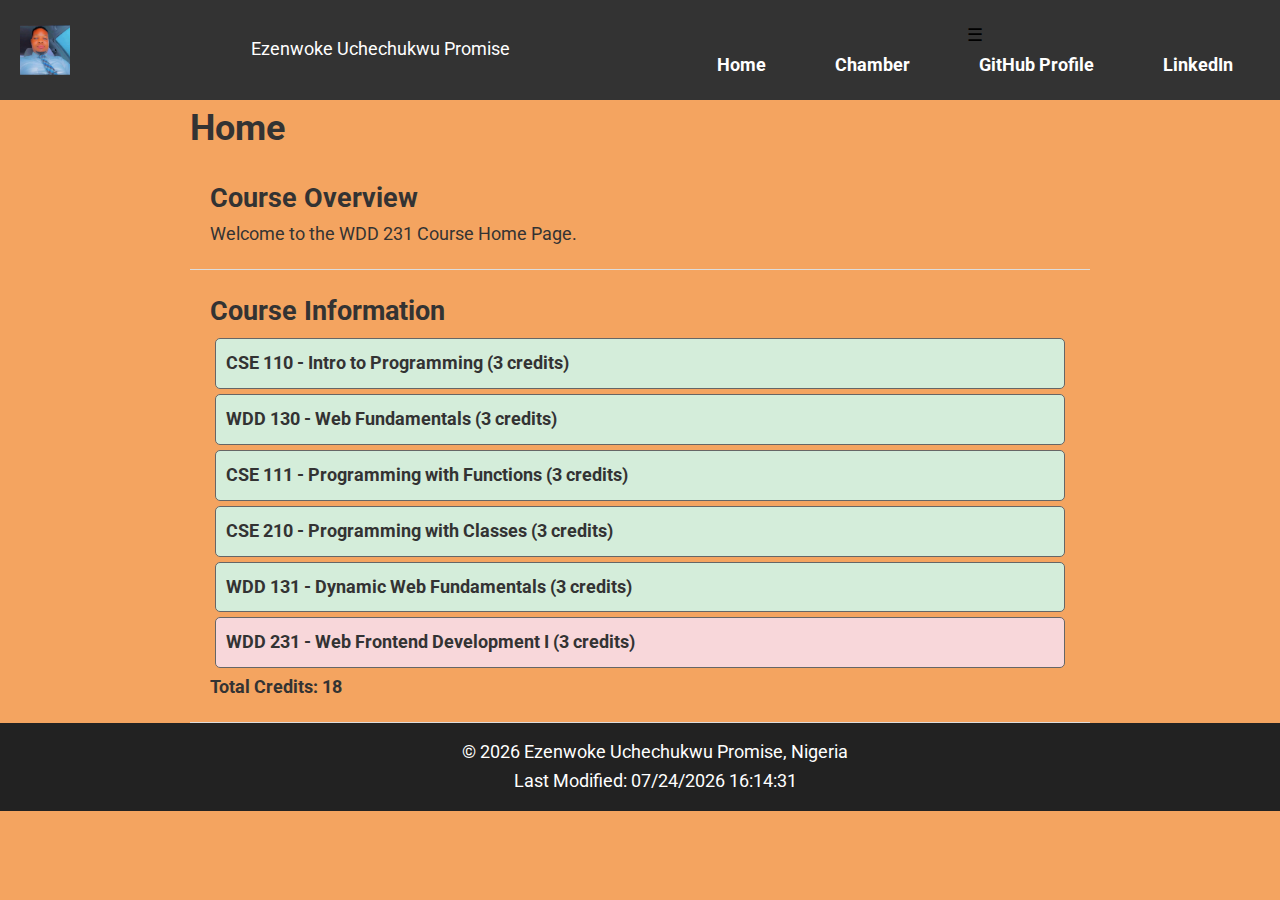
<file: index.html>
<!DOCTYPE html>
<html lang="en">
<head>
    <meta charset="UTF-8">
    <meta name="viewport" content="width=device-width, initial-scale=1.0">
    <meta name="description" content="WDD 231 Course Home Page">
    <meta name="author" content="Ezenwoke Uchechukwu Promise">
    <title>WDD 231 - Course Home Page</title>
    <link rel="stylesheet" href="styles/normalize.css">
    <link rel="stylesheet" href="styles/small.css">
    <link rel="stylesheet" href="styles/larger.css">
    <script src="scripts/navigation.js" defer></script>
    <script src="scripts/date.js" defer></script>
    <script src="scripts/course.js" defer></script>
</head>
<body>
    <header>
        <img src="images/uche.jpg" alt="Your Photo" width="50">
        <span>Ezenwoke Uchechukwu Promise</span>
        <nav>
            <button id="menu-toggle">☰</button>
            <ul id="menu" class="hidden">
                <li><a href="#">Home</a></li>
                <li><a href="#">Chamber</a></li>
                <li><a href="https://github.com/ezenwokeuchechukwu">GitHub Profile</a></li>
                <li><a href="https://www.linkedin.com/in/uchechukwu-ezenwoke?utm_source=share&utm_campaign=share_via&utm_content=profile&utm_medium=ios_app">LinkedIn</a></li>
            </ul>
        </nav>
    </header>
    <main>
        <h1>Home</h1>
        <section>
            <h2>Course Overview</h2>
            <p>Welcome to the WDD 231 Course Home Page.</p>
        </section>
        <section>
            <h2>Course Information</h2>
            <div id="course-list"></div>
        </section>
    </main>
    <footer>
        <p>&copy; <span id="currentyear"></span> Ezenwoke Uchechukwu Promise, Nigeria</p>
        <p id="lastModified"></p>
    </footer>
</body>
</html>
</file>
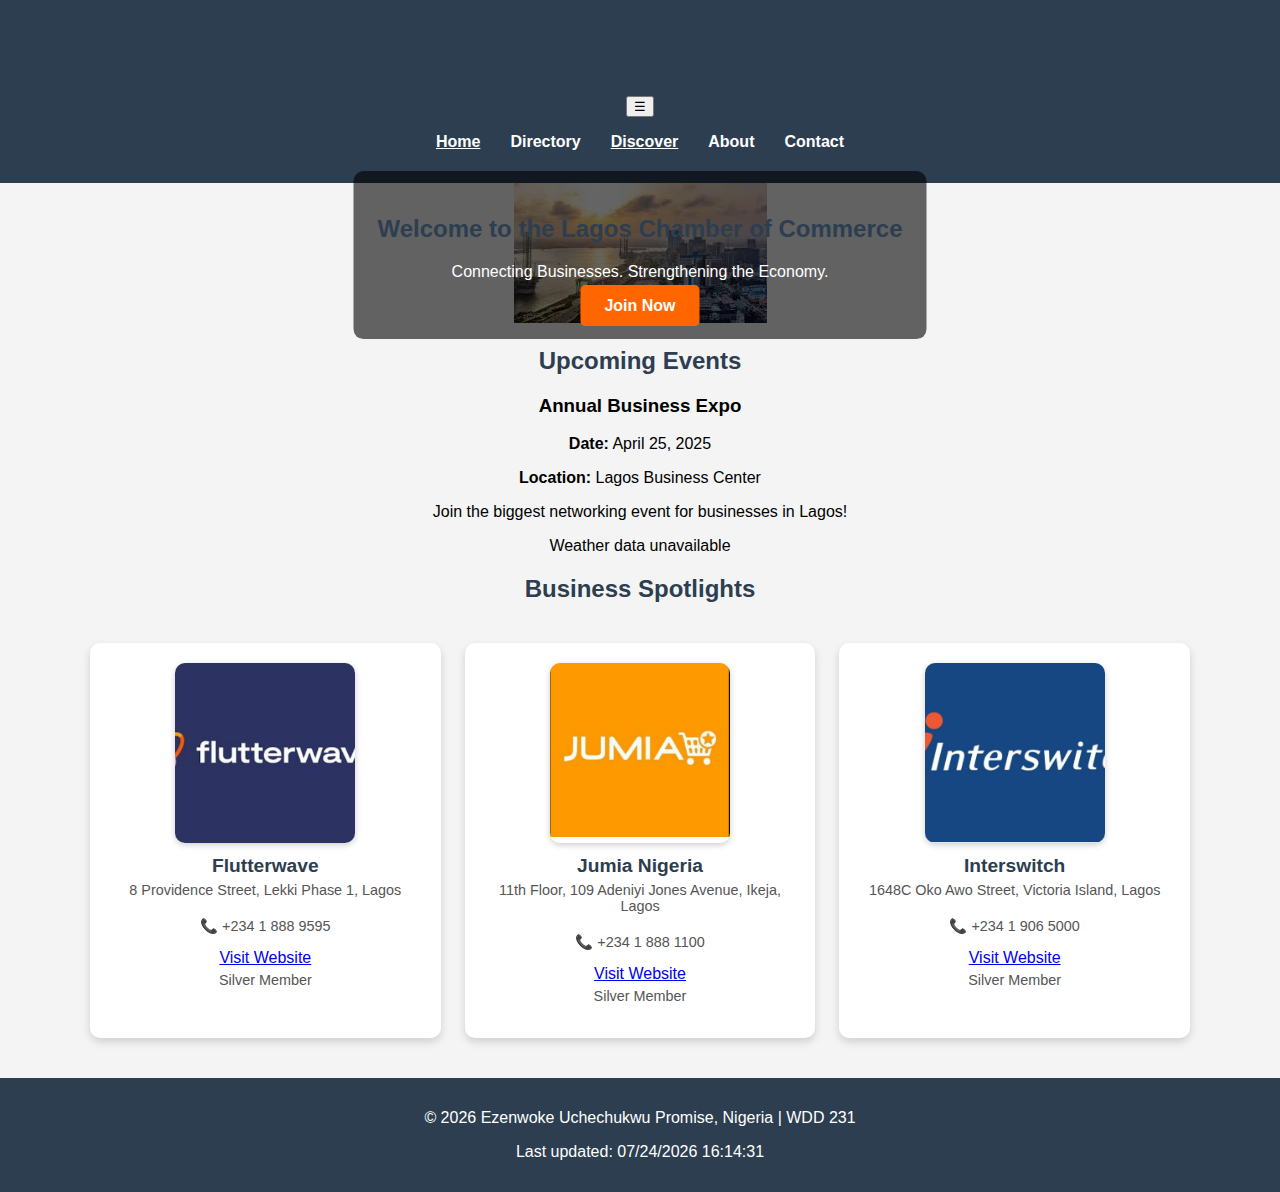
<file: chamber/index.html>
<!DOCTYPE html>
<html lang="en">
<head>
    <meta charset="UTF-8">
    <meta name="viewport" content="width=device-width, initial-scale=1.0">
    <meta name="description" content="Discover business opportunities and connect with companies in Lagos, Nigeria through the Lagos Chamber of Commerce.">
    <meta name="author" content="Ezenwoke Uchechukwu Promise">
    <meta name="keywords" content="Lagos, Chamber of Commerce, Business Directory, Nigeria, Companies, Trade">

    <!-- Open Graph Meta Tags -->
    <meta property="og:title" content="Lagos Chamber of Commerce - Home">
    <meta property="og:type" content="website">
    <meta property="og:image" content="https://ezenwokeuchechukwu.github.io/wdd231/chamber/images/lagos-chamber.png">
    <meta property="og:url" content="https://ezenwokeuchechukwu.github.io/wdd231/chamber/index.html">
    <meta property="og:description" content="Join the Lagos Chamber of Commerce to connect with businesses and access exclusive opportunities in Nigeria.">

    <title>Lagos Chamber of Commerce - Home</title>

    <!-- Favicon -->
    <link rel="icon" href="images/favicon.ico" type="image/x-icon">

    <!-- CSS -->
    <link rel="stylesheet" href="styles/normalise.css">

    <!-- JavaScript -->
    <script defer src="scripts/directory.js"></script>
    <script defer src="scripts/weather.js"></script>
    <script defer src="scripts/spotlight.js"></script>
</head>
<body>
    <header>
        <h1>Lagos Chamber of Commerce</h1>
        
        <!-- Mobile Menu Toggle -->
        <button class="menu-toggle" aria-label="Toggle Navigation">&#9776;</button>

        <nav>
            <ul class="nav-links">
                <li><a href="index.html" class="active">Home</a></li>
                <li><a href="directory.html">Directory</a></li>
                <li><a href="discover.html" class="active">Discover</a></li>
                <li><a href="about.html">About</a></li>
                <li><a href="contact.html">Contact</a></li>
            </ul>
        </nav>
    </header>

    <main>

        <!-- Hero Section -->
        <section id="hero">
            <img src="images/lagoshero.jpg" alt="Lagos city skyline at sunset" loading="lazy">
            <div class="hero-text">
                <h2>Welcome to the Lagos Chamber of Commerce</h2>
                <p>Connecting Businesses. Strengthening the Economy.</p>
                <a href="join.html" class="cta-button">Join Now</a>
            </div>
        </section>

        <!-- Current Events -->
        <section id="events">
            <h2>Upcoming Events</h2>
            <article>
                <h3>Annual Business Expo</h3>
                <p><strong>Date:</strong> April 25, 2025</p>
                <p><strong>Location:</strong> Lagos Business Center</p>
                <p>Join the biggest networking event for businesses in Lagos!</p>
            </article>
        </section>

        <!-- Weather Section -->
        <section id="weather">
            <h2>Current Weather</h2>
            <p><strong>Temperature:</strong> <span id="temp">--</span>°F</p>
            <p><strong>Condition:</strong> <span id="description">Loading...</span></p>
            <h3>3-Day Forecast</h3>
            <ul id="forecast"></ul>
        </section>

        <!-- Business Spotlight -->
        <section id="spotlights">
            <h2>Business Spotlights</h2>
            <div class="spotlight-container"></div>
        </section>

    </main>

    <footer>
        <p>&copy; <span id="year"></span> Ezenwoke Uchechukwu Promise, Nigeria | WDD 231</p>
        <p>Last updated: <span id="lastModified"></span></p>
    </footer>

    <script>
        // Dynamic Year & Last Modified Date
        document.getElementById('year').textContent = new Date().getFullYear();
        document.getElementById('lastModified').textContent = document.lastModified;

        // Mobile Navigation Toggle
        const menuToggle = document.querySelector('.menu-toggle');
        const navLinks = document.querySelector('.nav-links');

        menuToggle.addEventListener('click', () => {
            navLinks.classList.toggle('active');
        });
    </script>

</body>
</html>
</file>
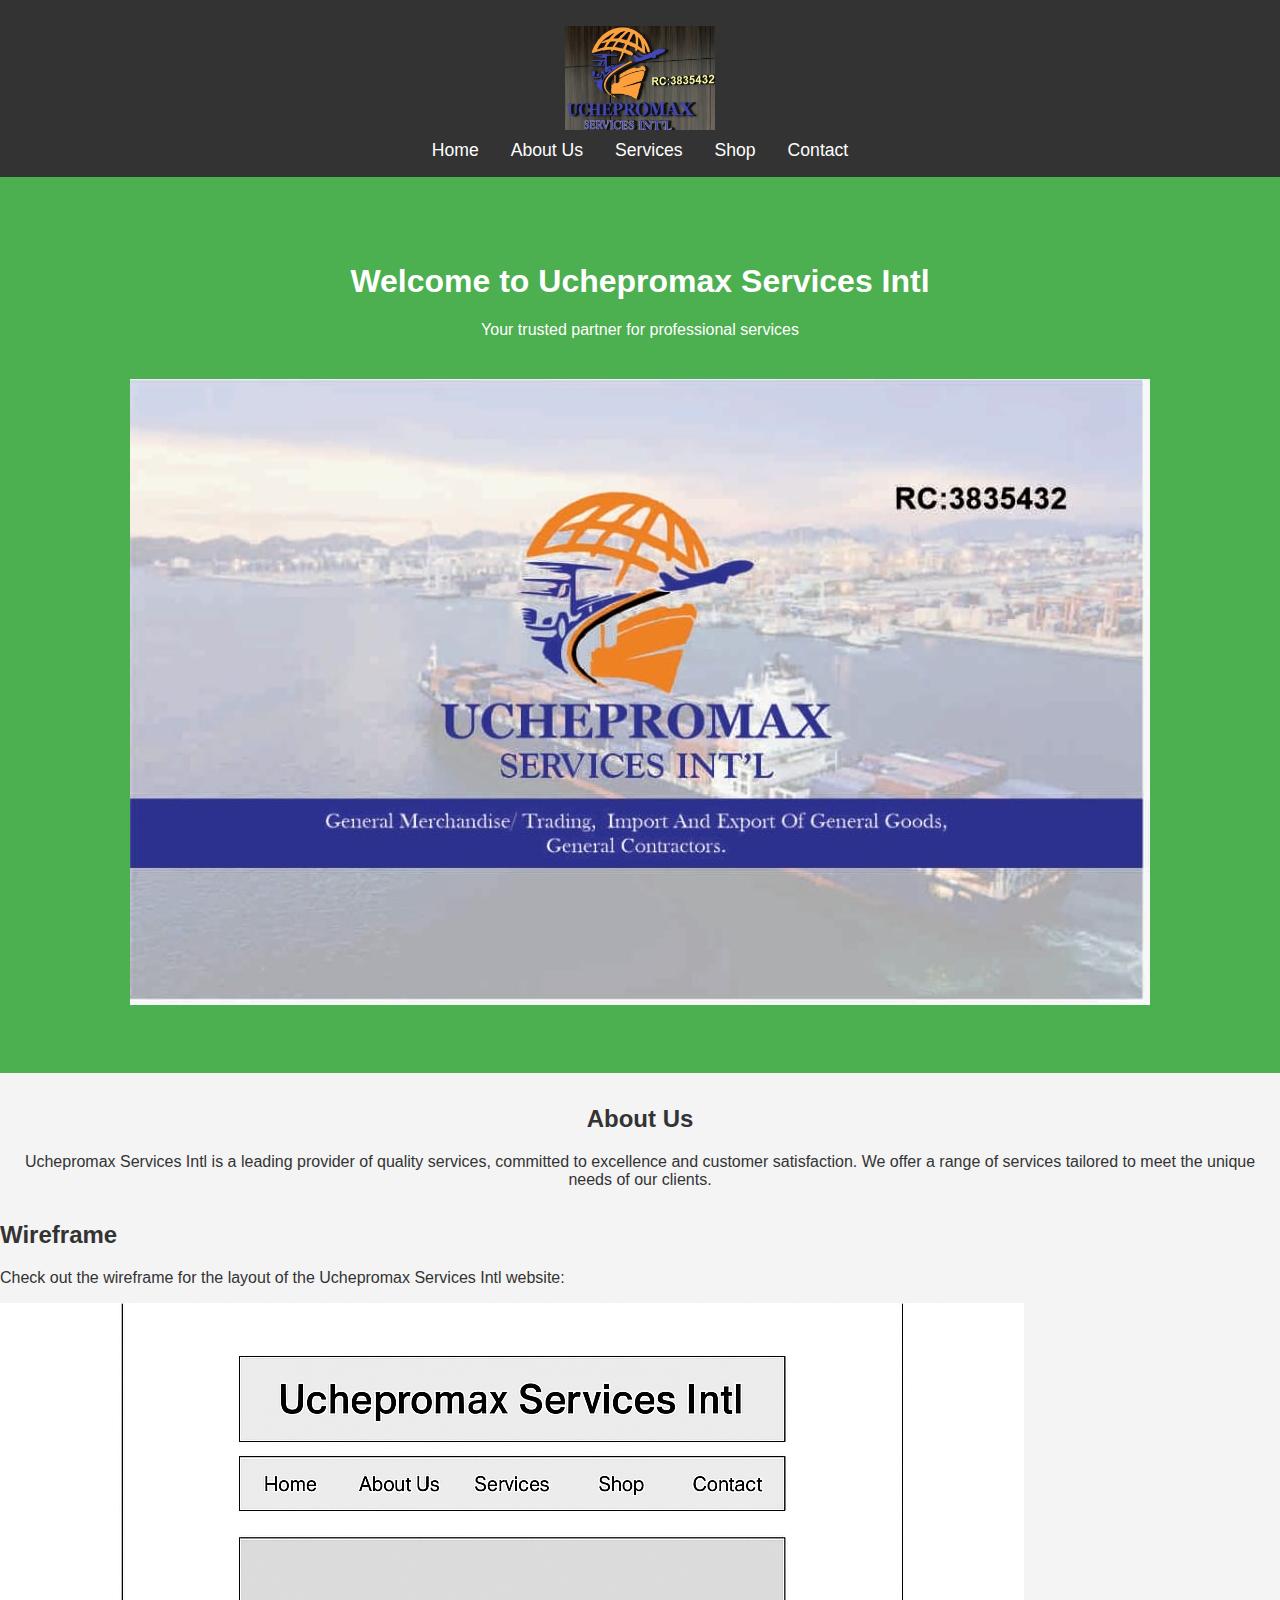
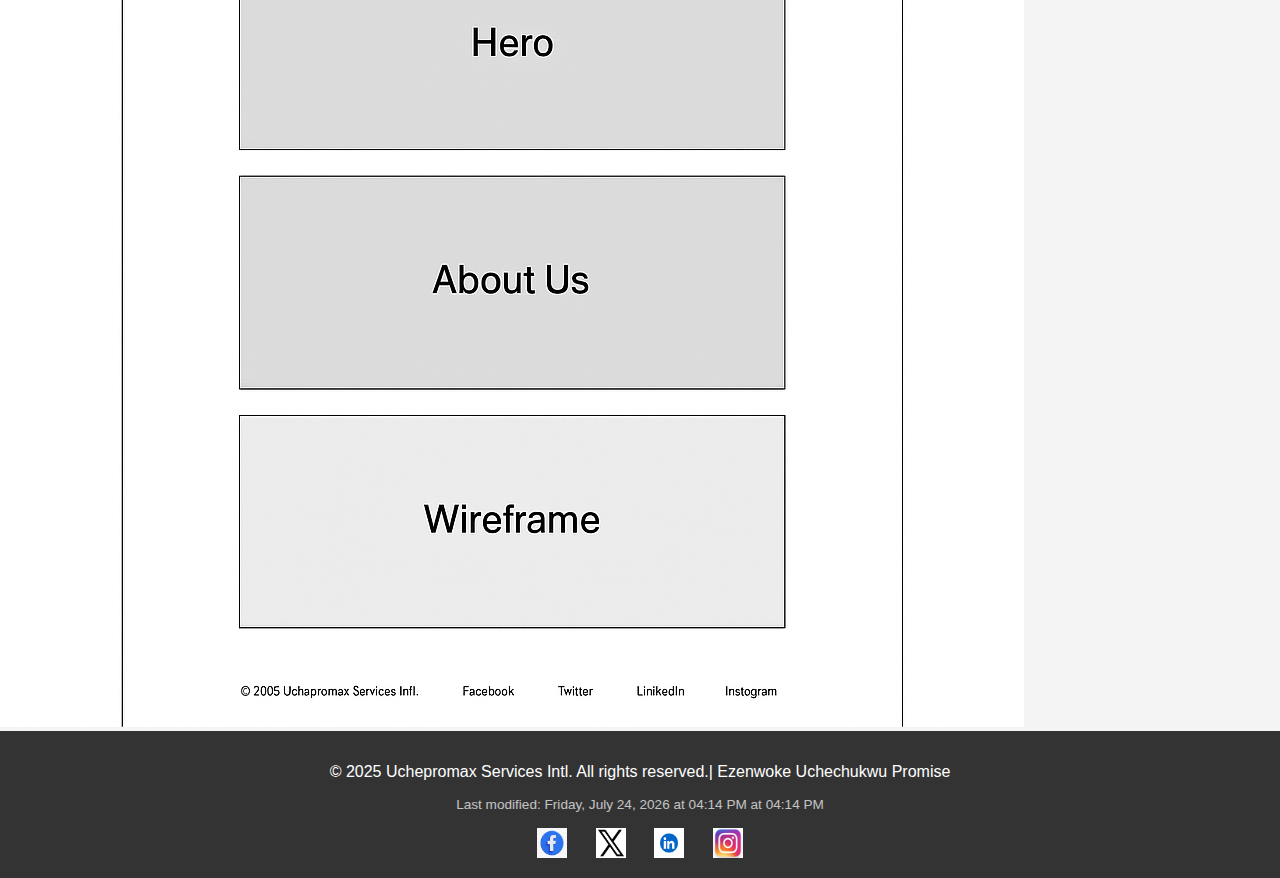
<file: project/index.htm>
<!DOCTYPE html>
<html lang="en">
<head>
    <meta charset="UTF-8">
    <meta name="viewport" content="width=device-width, initial-scale=1.0">
    <meta name="description" content="Uchepromax Services Intl - Your trusted partner for exceptional services">
    <meta name="author" content="Ezenwoke Uchechukwu Promise">
    <title>Uchepromax Services Intl</title>

    <link rel="stylesheet" href="styles/styles.css">
    <script src="script/script.js" defer></script>
    <!-- Favicon -->
    <link rel="icon" href="images/favicon.ico" type="image/x-icon">
</head>
<body>
    <header>
        <div class="logo-container">
            <img src="images/uchepromax.jpg" alt="Uchepromax Services Intl Logo" class="logo">
        </div>
        <button class="menu-toggle" aria-label="Toggle Navigation">☰</button>
        <nav>
            <ul class="nav-links">
                <li><a href="index.html">Home</a></li>
                <li><a href="about.html">About Us</a></li>
                <li><a href="services.html">Services</a></li>
                <li><a href="shop.html">Shop</a></li>
                <li><a href="contact.html">Contact</a></li>
            </ul>
        </nav>
    </header>

    <main>
        <section id="hero">
            <h1>Welcome to Uchepromax Services Intl</h1>
            <p>Your trusted partner for professional services</p>
            <img src="images/uchepromaxhero.jpg" alt="Uchepromax Services Intl Hero Logo" />
        </section>

        <section id="about-us">
            <h2>About Us</h2>
            <p>Uchepromax Services Intl is a leading provider of quality services, committed to excellence and customer satisfaction. We offer a range of services tailored to meet the unique needs of our clients.</p>
        </section>

        <section id="wireframe">
            <h2>Wireframe</h2>
            <p>Check out the wireframe for the layout of the Uchepromax Services Intl website:</p>
            <a href="images/uchepromaxwireframe.png" target="_blank">
                <img src="images/uchepromaxwireframe.png" alt="Wireframe of the Uchepromax Services Intl website" />
            </a>
        </section>
    </main>
    <footer>
        <p>&copy; 2025 Uchepromax Services Intl. All rights reserved.| Ezenwoke Uchechukwu Promise </p><p class="last-modified-date"></p>
        <div class="social-links">
            <a href="https://www.facebook.com/profile.php?id=100006787088772&mibextid=wwXIfr&mibextid=wwXIfr" target="_blank">
                <img src="images/facebook.jpeg" alt="Facebook" />
            </a>
            <a href="https://x.com/uchepromaxi?s=21" target="_blank">
                <img src="images/x.png" alt="Twitter" />
            </a>
            <a href="https://www.linkedin.com/in/uchechukwu-ezenwoke?utm_source=share&utm_campaign=share_via&utm_content=profile&utm_medium=ios_app" target="_blank">
                <img src="images/linkedin.png" alt="LinkedIn" />
            </a>
            <a href="https://www.instagram.com/official_umoneyp?igsh=MTl2bW1uZmljZzBhbw%3D%3D&utm_source=qr" target="_blank">
                <img src="images/instagram.jpeg" alt="Instagram" />
            </a>
        </div>
        
    </footer>  
</body>
</html>
</file>
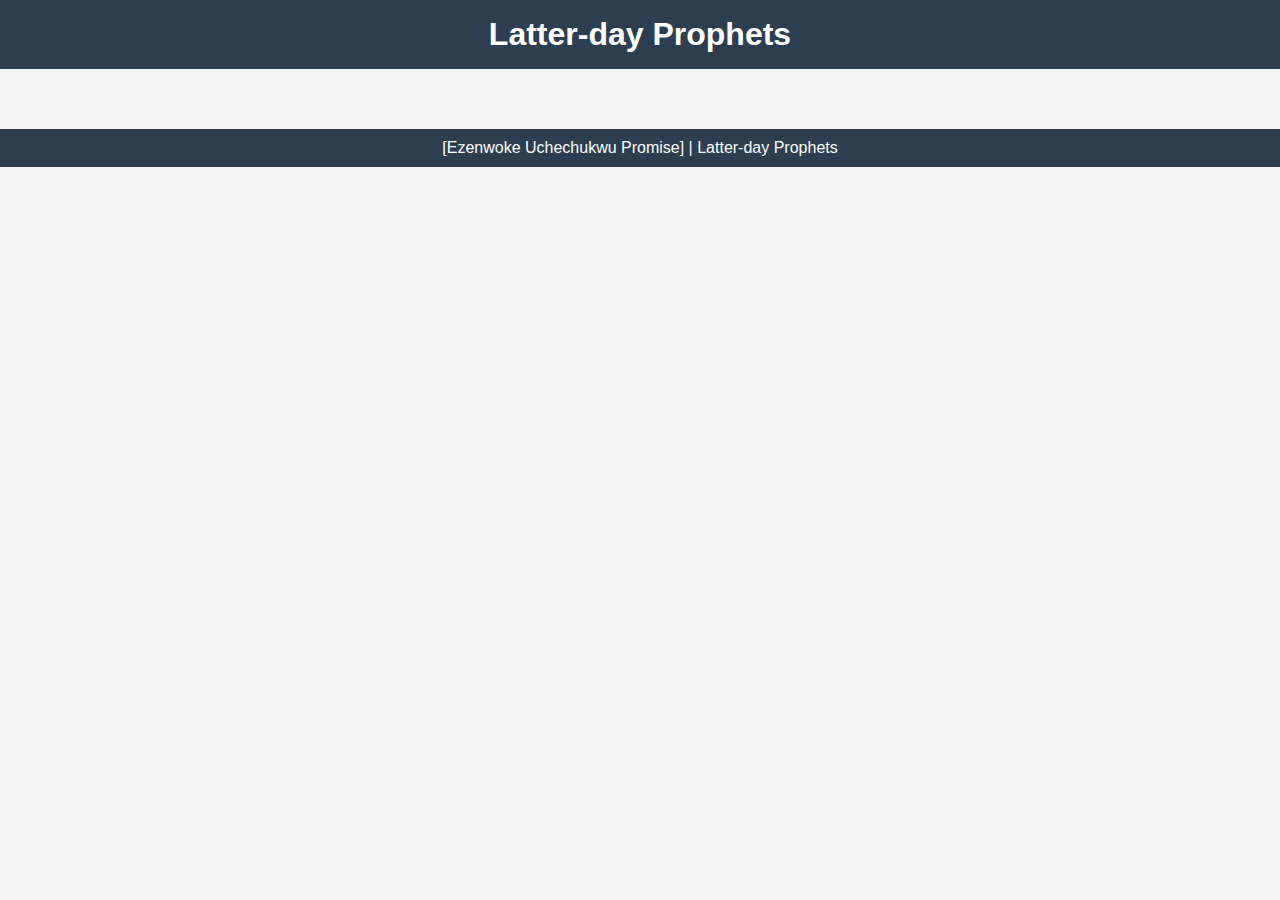
<file: prophets.html>
<!DOCTYPE html>
<html lang="en">
<head>
    <meta charset="UTF-8">
    <meta name="viewport" content="width=device-width, initial-scale=1.0">
    <meta name="description" content="Latter-day Prophets Information">
    <meta name="author" content="Ezenwoke Uchechukwu Promise">
    <title>Latter-day Prophets</title>

    <!-- CSS -->
    <link rel="stylesheet" href="styles/prophets.css">
    
    <!-- JavaScript -->
    <script defer src="scripts/prophets.js"></script>
</head>
<body>
    <header>
        <h1>Latter-day Prophets</h1>
    </header>
    <main>
        <div id="cards"></div>
    </main>
    <footer>
        [Ezenwoke Uchechukwu Promise] | Latter-day Prophets
    </footer>
</body>
</html>
</file>
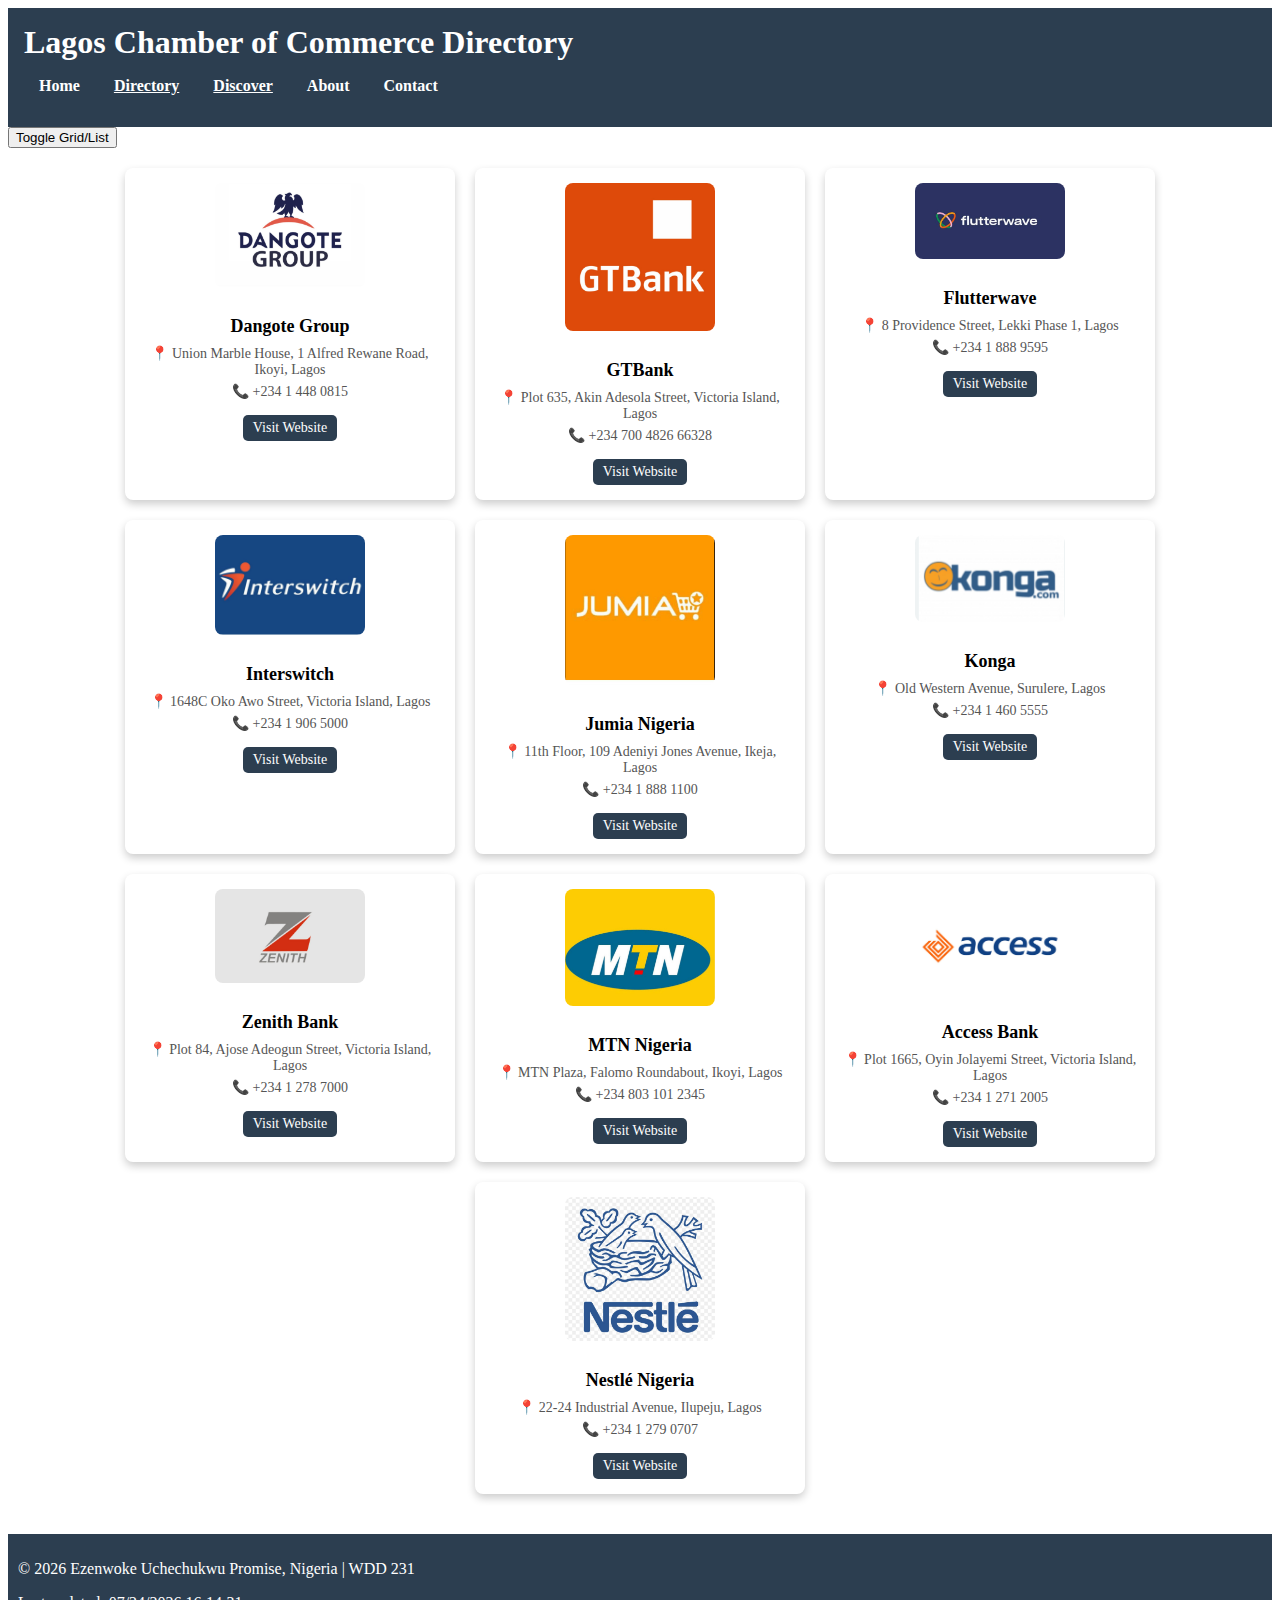
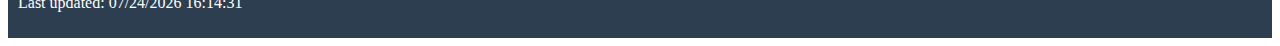
<file: chamber/directory.html>
<!DOCTYPE html> 
<html lang="en">
<head>
    <meta charset="UTF-8">
    <meta name="viewport" content="width=device-width, initial-scale=1.0">
    <meta name="description" content="Business directory for Lagos Chamber of Commerce">
    <meta name="author" content="Ezenwoke Uchechukwu Promise">
    <meta name="keywords" content="Lagos, Chamber of Commerce, Business Directory, Nigeria, Companies, Trade">

    <!-- Open Graph Meta Tags for Facebook -->
    <meta property="og:title" content="Lagos Chamber of Commerce Directory">
    <meta property="og:type" content="website">
    <meta property="og:image" content="https://ezenwokeuchechukwu.github.io/wdd231/chamber/images/lagos-chamber.png">
    <meta property="og:url" content="https://ezenwokeuchechukwu.github.io/wdd231/chamber/directory.html">

    <title>Lagos Chamber of Commerce Directory</title>

    <!-- Favicon -->
    <link rel="icon" href="images/favicon.ico" type="image/x-icon">

    <!-- CSS -->
    <link rel="stylesheet" href="styles/styles.css">

    <!-- JavaScript -->
    <script defer src="scripts/directory.js"></script>
</head>
<body>

    <header>
        <h1>Lagos Chamber of Commerce Directory</h1>
        <nav aria-label="Main Navigation">
            <ul>
                <li><a href="index.html">Home</a></li>
                <li><a href="directory.html" class="active">Directory</a></li>
                <li><a href="discover.html" class="active">Discover</a></li>
                <li><a href="about.html">About</a></li>
                <li><a href="contact.html">Contact</a></li>
            </ul>
        </nav>
    </header>

    <main>
        <button id="toggleView" aria-label="Toggle between grid and list view">Toggle Grid/List</button>
        <section id="members">
            <p>Loading members...</p>
        </section>
    </main>

    <footer>
        <p>&copy; <span id="year"></span> Ezenwoke Uchechukwu Promise, Nigeria | WDD 231</p>
        <p>Last updated: <span id="lastModified"></span></p>
    </footer>

    <script>
        document.getElementById('year').textContent = new Date().getFullYear();
        document.getElementById('lastModified').textContent = document.lastModified;
    </script>

</body>
</html>
</file>
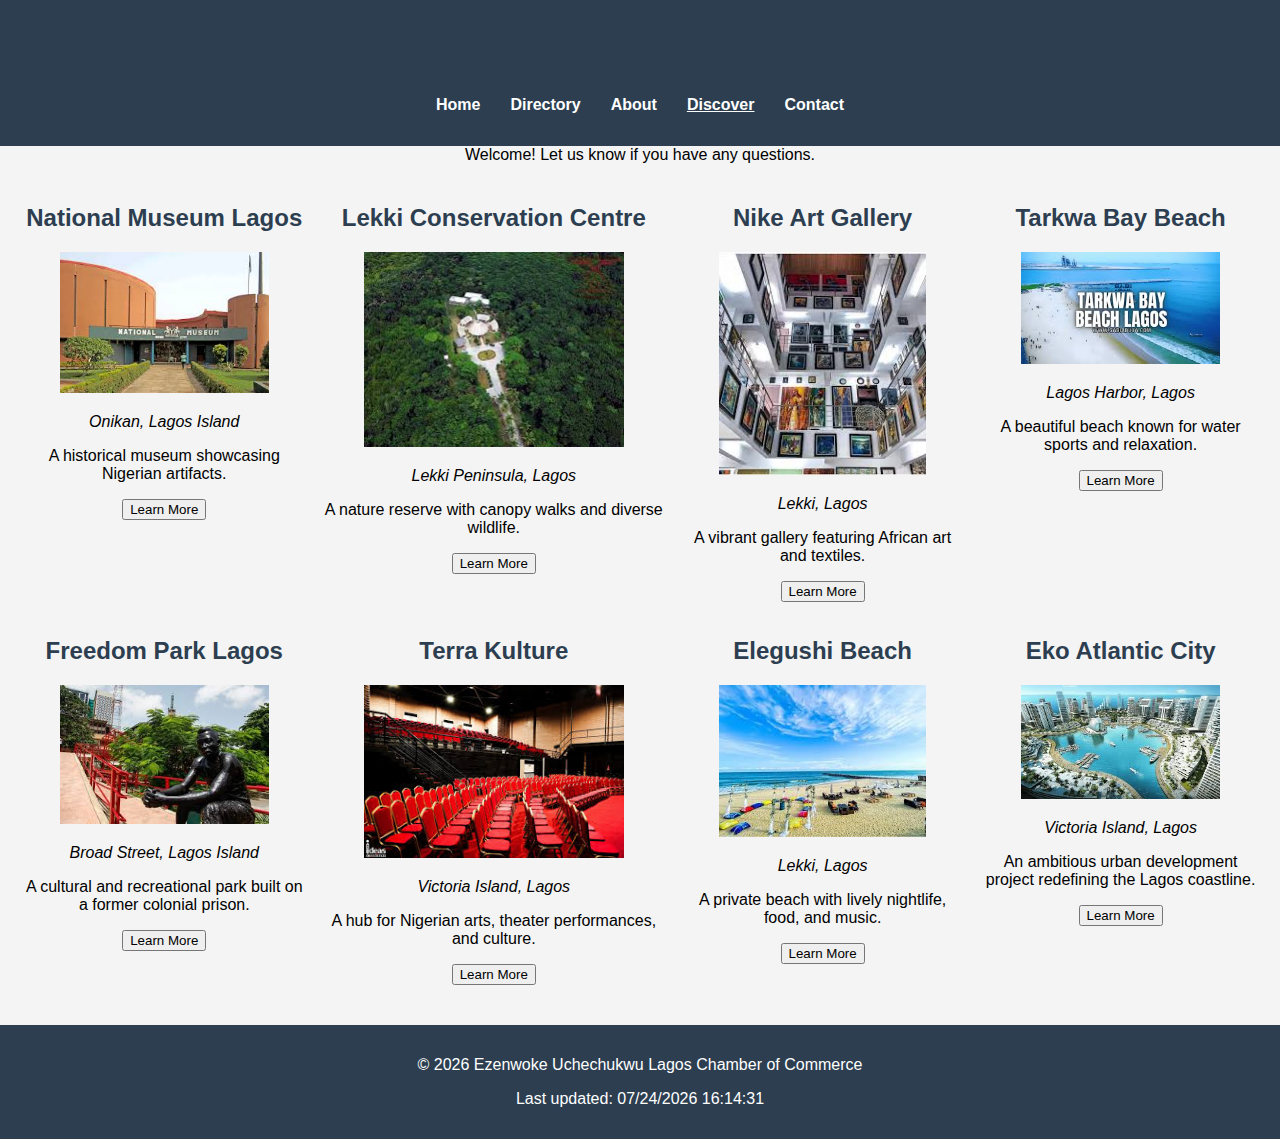
<file: chamber/discover.html>
<!DOCTYPE html>
<html lang="en">
<head>
    <meta charset="UTF-8">
    <meta name="viewport" content="width=device-width, initial-scale=1.0">
    <meta name="description" content="Discover attractions and businesses in Lagos, Nigeria.">
    <meta name="author" content="Ezenwoke Uchechukwu Promise">
    <meta name="keywords" content="Lagos, Chamber of Commerce, Business Directory, Nigeria, Companies, Trade">

    <!-- Open Graph Meta Tags -->
    <meta property="og:title" content="Lagos Chamber of Commerce - Home">
    <meta property="og:type" content="website">
    <meta property="og:image" content="https://ezenwokeuchechukwu.github.io/wdd231/chamber/images/lagos-chamber.png">
    <meta property="og:url" content="https://ezenwokeuchechukwu.github.io/wdd231/chamber/index.html">
    <meta property="og:description" content="Join the Lagos Chamber of Commerce to connect with businesses and access exclusive opportunities in Nigeria.">

    <title>Lagos Chamber of Commerce - Home</title>

    <!-- Favicon -->
    <link rel="icon" href="images/favicon.ico" type="image/x-icon">

    <!-- Styles -->
    <link rel="stylesheet" href="styles/normalise.css">
    <link rel="stylesheet" href="styles/discover.css">

    <!-- JavaScript -->
    <script defer src="scripts/discover.js"></script>
</head>
<body>
    <header>
        <h1>Lagos Chamber of Commerce</h1>
        <nav>
            <ul>
                <li><a href="index.html">Home</a></li>
                <li><a href="directory.html">Directory</a></li>
                <li><a href="about.html">About</a></li>
                <li><a href="discover.html" class="active">Discover</a></li>
                <li><a href="contact.html">Contact</a></li>
            </ul>
        </nav>
    </header>

    <main>
        <!-- Visit message container -->
        <div id="visit-message"></div>

        <!-- Grid Container for 8 Items -->
        <div class="grid-container"></div>
    </main>

    <footer>
        <p>&copy; <span id="year"></span> Ezenwoke Uchechukwu Lagos Chamber of Commerce</p>
        <p>Last updated: <span id="lastModified"></span></p>
    </footer>

    <script>
        document.getElementById('year').textContent = new Date().getFullYear();
        document.getElementById('lastModified').textContent = document.lastModified;
    </script>
</body>
</html>
</file>
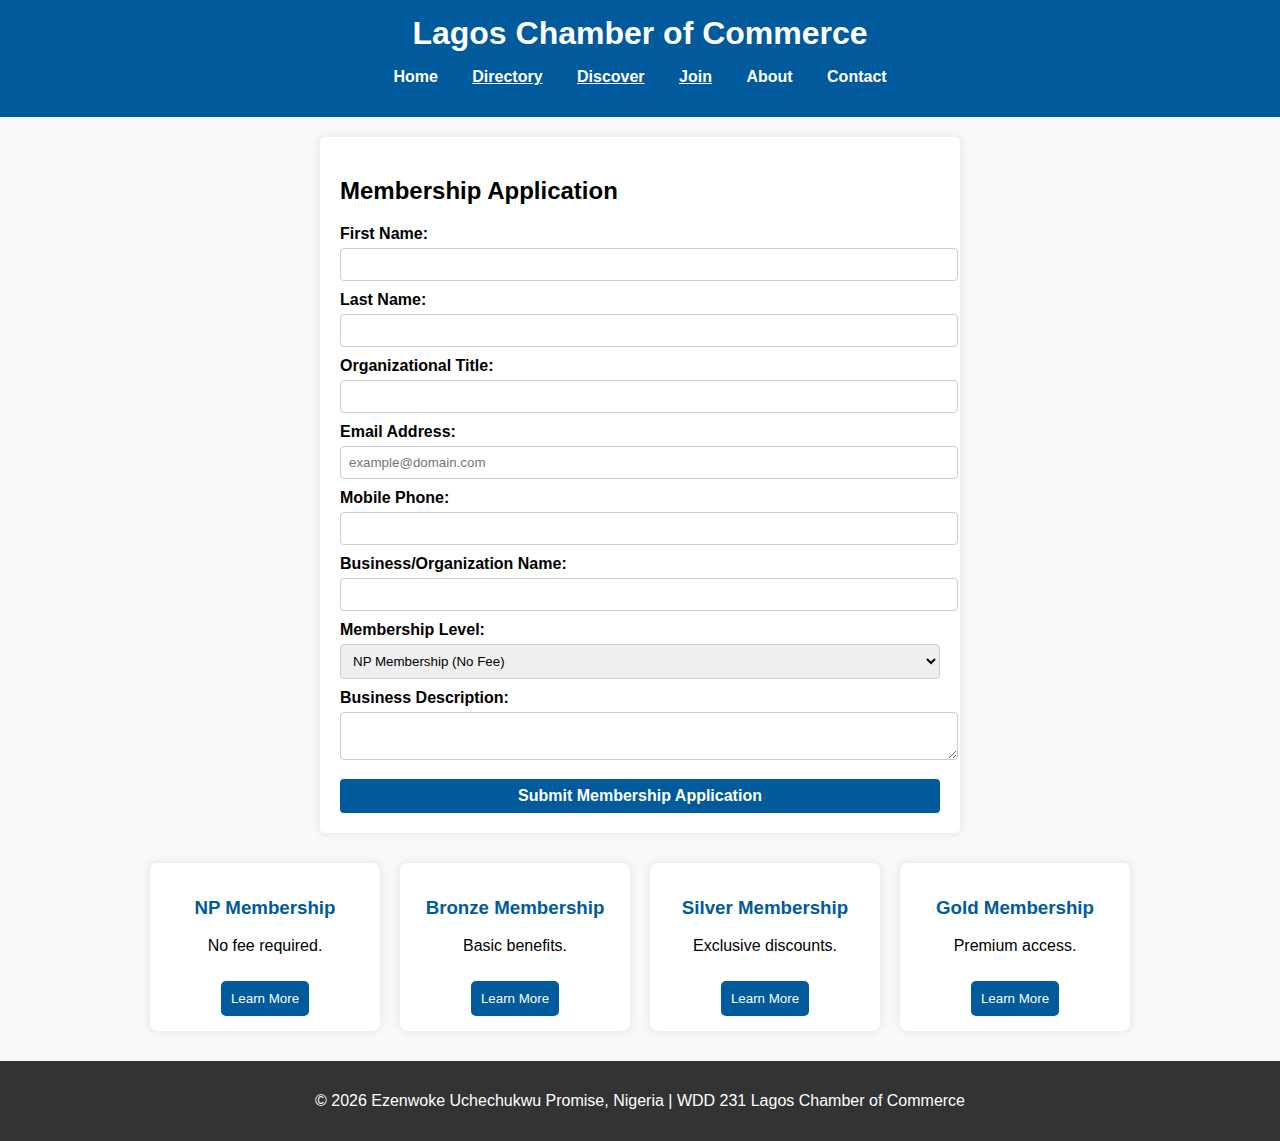
<file: chamber/join.html>
<!DOCTYPE html>
<html lang="en">
<head>
    <meta charset="UTF-8">
    <meta name="viewport" content="width=device-width, initial-scale=1.0">
    <meta name="description" content="Discover business opportunities and connect with companies in Lagos, Nigeria through the Lagos Chamber of Commerce.">
    <meta name="author" content="Ezenwoke Uchechukwu Promise">
    <meta name="keywords" content="Lagos, Chamber of Commerce, Business Directory, Nigeria, Companies, Trade">

    <!-- Open Graph Meta Tags -->
    <meta property="og:title" content="Lagos Chamber of Commerce - Home">
    <meta property="og:type" content="website">
    <meta property="og:image" content="https://ezenwokeuchechukwu.github.io/wdd231/chamber/images/lagos-chamber.png">
    <meta property="og:url" content="https://ezenwokeuchechukwu.github.io/wdd231/chamber/index.html">
    <meta property="og:description" content="Join the Lagos Chamber of Commerce to connect with businesses and access exclusive opportunities in Nigeria.">

    <title>Join Chamber - Membership Application</title>
    <!-- Favicon -->
    <link rel="icon" href="images/favicon.ico" type="image/x-icon">
    <link rel="stylesheet" href="styles/styles.css">  <!-- Your existing global styles -->
    <link rel="stylesheet" href="styles/join.css">
    <script defer src="scripts/join.js"></script>
</head>
<body>
    <header>
        <h1>Lagos Chamber of Commerce</h1>
        <nav>
            <ul>
                <li><a href="index.html">Home</a></li>
                <li><a href="directory.html" class="active">Directory</a></li>
                <li><a href="discover.html" class="active">Discover</a></li>
                <li><a href="join.html" class="active">Join</a></li>
                <li><a href="about.html">About</a></li>
                <li><a href="contact.html">Contact</a></li>
            </ul>
        </nav>
    </header>

    <main>
        <section class="form-container">
            <h2>Membership Application</h2>
            <form method="get" action="thankyou.html">
                <label>First Name:
                    <input type="text" name="first_name" required title="Enter your first name" autocomplete="given-name">
                </label>

                <label>Last Name:
                    <input type="text" name="last_name" required title="Enter your last name" autocomplete="family-name">
                </label>

                <label>Organizational Title:
                    <input type="text" name="organization_title" title="Enter your title" autocomplete="organization-title" pattern="[A-Za-z\s-]{7,}">
                </label>

                <label>Email Address:
                    <input type="email" name="email" required title="Enter a valid email" autocomplete="email" placeholder="example@domain.com">
                </label>

                <label>Mobile Phone:
                    <input type="tel" name="phone" required title="Enter your mobile number" autocomplete="tel">
                </label>

                <label>Business/Organization Name:
                    <input type="text" name="organization" required title="Enter your business name" autocomplete="organization">
                </label>

                <label>Membership Level:
                    <select name="membership_level">
                        <option value="NP">NP Membership (No Fee)</option>
                        <option value="Bronze">Bronze Membership</option>
                        <option value="Silver">Silver Membership</option>
                        <option value="Gold">Gold Membership</option>
                    </select>
                </label>

                <label>Business Description:
                    <textarea name="description" title="Describe your business"></textarea>
                </label>

                <input type="hidden" name="timestamp" id="timestamp">

                <input type="submit" value="Submit Membership Application">
            </form>
        </section>

        <!-- Membership Cards -->
        <section class="membership-cards">
            <div class="card" onclick="document.getElementById('npModal').showModal()">
                <h3>NP Membership</h3>
                <p>No fee required.</p>
                <button>Learn More</button>
            </div>

            <div class="card" onclick="document.getElementById('bronzeModal').showModal()">
                <h3>Bronze Membership</h3>
                <p>Basic benefits.</p>
                <button>Learn More</button>
            </div>

            <div class="card" onclick="document.getElementById('silverModal').showModal()">
                <h3>Silver Membership</h3>
                <p>Exclusive discounts.</p>
                <button>Learn More</button>
            </div>

            <div class="card" onclick="document.getElementById('goldModal').showModal()">
                <h3>Gold Membership</h3>
                <p>Premium access.</p>
                <button>Learn More</button>
            </div>
        </section>

        <!-- Membership Modals -->
        <dialog id="npModal">
            <h3>NP Membership</h3>
            <p>No fee required. Non-profit organizations can join for free.</p>
            <button onclick="this.parentElement.close()">Close</button>
        </dialog>

        <dialog id="bronzeModal">
            <h3>Bronze Membership</h3>
            <p>Basic benefits include networking opportunities.</p>
            <button onclick="this.parentElement.close()">Close</button>
        </dialog>

        <dialog id="silverModal">
            <h3>Silver Membership</h3>
            <p>Includes discounts on events and training.</p>
            <button onclick="this.parentElement.close()">Close</button>
        </dialog>

        <dialog id="goldModal">
            <h3>Gold Membership</h3>
            <p>Premium benefits including advertising and priority event access.</p>
            <button onclick="this.parentElement.close()">Close</button>
        </dialog>
    </main>
    <footer>
        <p>&copy; <span id="year"></span> Ezenwoke Uchechukwu Promise, Nigeria | WDD 231 Lagos Chamber of Commerce</p>
    </footer>

    
    <script>
        document.getElementById('year').textContent = new Date().getFullYear();
        document.getElementById('timestamp').value = new Date().toISOString();
    </script>
</body>
</html>
</file>
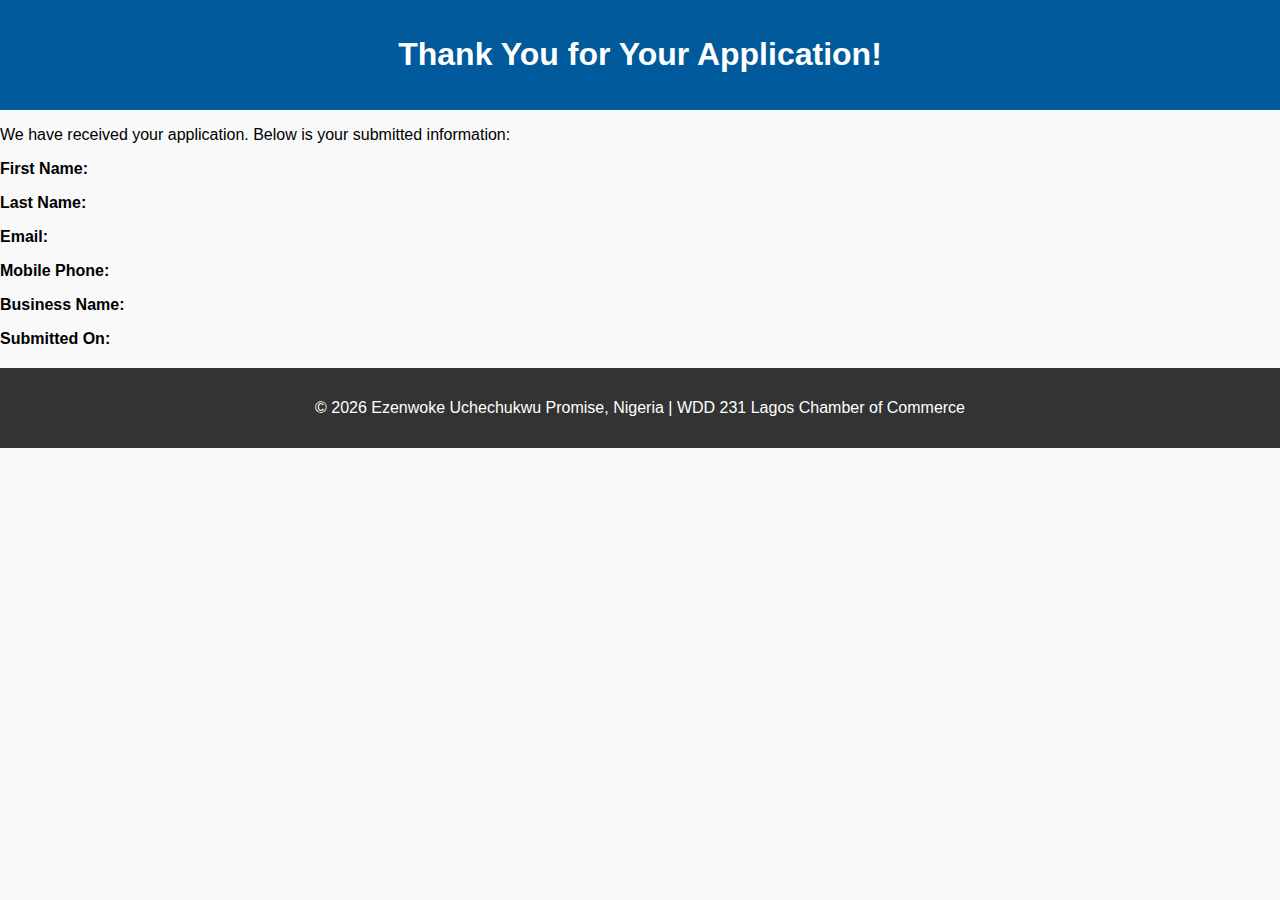
<file: chamber/thankyou.html>
<!DOCTYPE html>
<html lang="en">
<head>
    <meta charset="UTF-8">
    <meta name="viewport" content="width=device-width, initial-scale=1.0">
    <meta name="description" content="Discover business opportunities and connect with companies in Lagos, Nigeria through the Lagos Chamber of Commerce.">
    <meta name="author" content="Ezenwoke Uchechukwu Promise">
    <meta name="keywords" content="Lagos, Chamber of Commerce, Business Directory, Nigeria, Companies, Trade">

    <!-- Open Graph Meta Tags -->
    <meta property="og:title" content="Lagos Chamber of Commerce - Home">
    <meta property="og:type" content="website">
    <meta property="og:image" content="https://ezenwokeuchechukwu.github.io/wdd231/chamber/images/lagos-chamber.png">
    <meta property="og:url" content="https://ezenwokeuchechukwu.github.io/wdd231/chamber/index.html">
    <meta property="og:description" content="Join the Lagos Chamber of Commerce to connect with businesses and access exclusive opportunities in Nigeria.">

    <title>Thank You!</title>
    <!-- Favicon -->
    <link rel="icon" href="images/favicon.ico" type="image/x-icon">
    <link rel="stylesheet" href="styles/join.css">
    <link rel="stylesheet" href="">
</head>
<body>
    <header>
        <h1>Thank You for Your Application!</h1>
    </header>

    <main>
        <p>We have received your application. Below is your submitted information:</p>

        <div class="summary">
            <p><strong>First Name:</strong> <span id="firstName"></span></p>
            <p><strong>Last Name:</strong> <span id="lastName"></span></p>
            <p><strong>Email:</strong> <span id="email"></span></p>
            <p><strong>Mobile Phone:</strong> <span id="phone"></span></p>
            <p><strong>Business Name:</strong> <span id="organization"></span></p>
            <p><strong>Submitted On:</strong> <span id="timestamp"></span></p>
        </div>
    </main>

    <footer>
        <p>&copy; <span id="year"></span> Ezenwoke Uchechukwu Promise, Nigeria | WDD 231 Lagos Chamber of Commerce</p>
    </footer>

    <script>
        const params = new URLSearchParams(window.location.search);
        document.getElementById('firstName').innerText = params.get('first_name');
        document.getElementById('lastName').innerText = params.get('last_name');
        document.getElementById('email').innerText = params.get('email');
        document.getElementById('phone').innerText = params.get('phone');
        document.getElementById('organization').innerText = params.get('organization');
        document.getElementById('timestamp').innerText = params.get('timestamp');
        document.getElementById('year').textContent = new Date().getFullYear();
    </script>
</body>
</html>
</file>
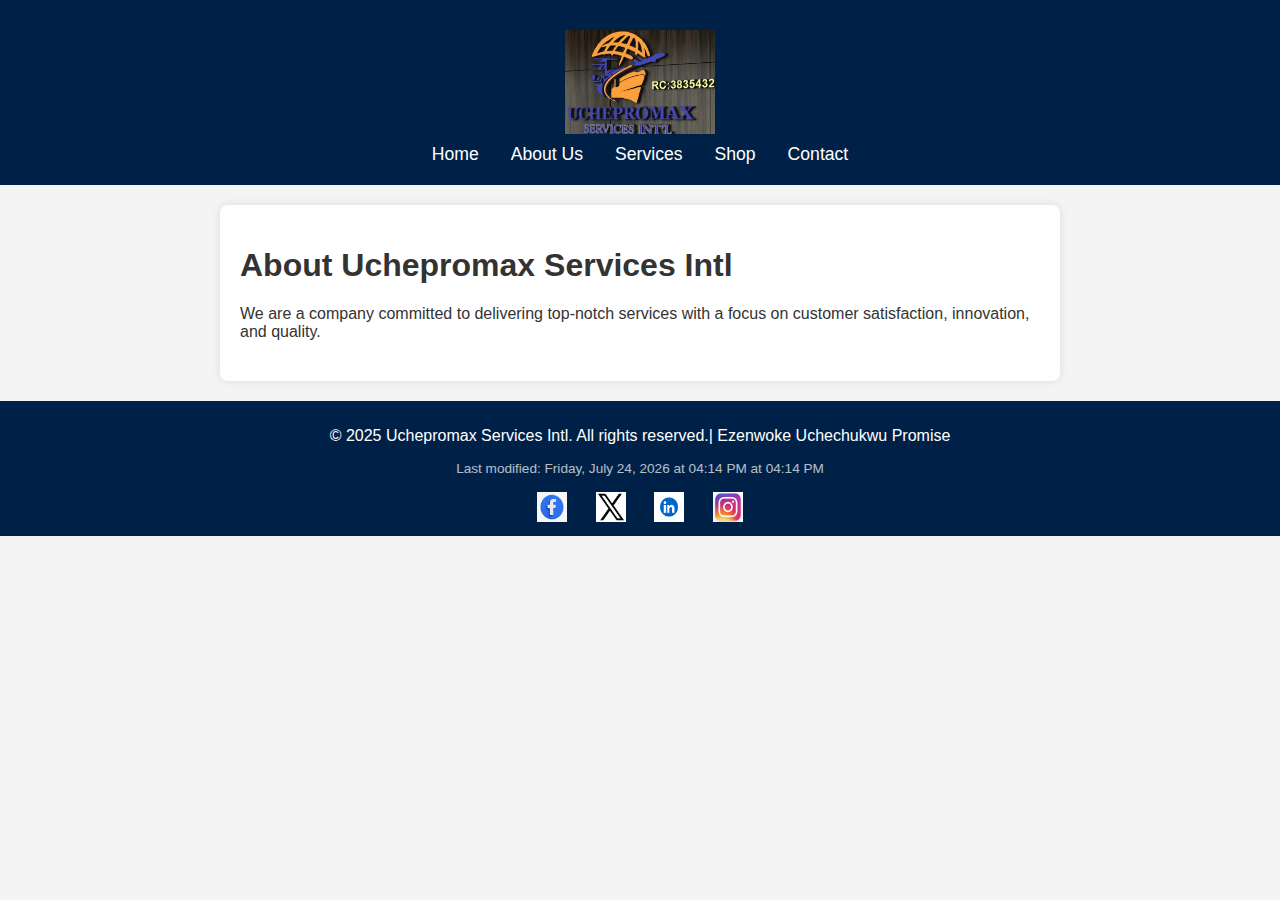
<file: project/about.html>
<!DOCTYPE html>
<html lang="en">
<head>
    <meta charset="UTF-8">
    <meta name="viewport" content="width=device-width, initial-scale=1.0">
    <meta name="description" content="Learn more about Uchepromax Services Intl and our mission.">
    <meta name="author" content="Ezenwokeuchechukwu Promise">
    <title>About Us - Uchepromax Services Intl</title>
    <link rel="stylesheet" href="styles/styles.css">
    <link rel="stylesheet" href="styles/siteplan.css">
    <script src="script/script.js"></script>
    <link rel="icon" href="images/favicon.ico">
</head>
<body>
    <header>
        <div class="logo-container">
            <img src="images/uchepromax.jpg" alt="Uchepromax Services Intl Logo" class="logo">
        </div>
        <nav>
            <ul>
                <li><a href="index.html">Home</a></li>
                <li><a href="about.html">About Us</a></li>
                <li><a href="services.html">Services</a></li>
                <li><a href="shop.html">Shop</a></li>
                <li><a href="contact.html">Contact</a></li>
            </ul>
        </nav>
    </header>

    <main>
        <section>
            <h1>About Uchepromax Services Intl</h1>
            <p>We are a company committed to delivering top-notch services with a focus on customer satisfaction, innovation, and quality.</p>
        </section>
    </main>

    <footer>
        <p>&copy; 2025 Uchepromax Services Intl. All rights reserved.| Ezenwoke Uchechukwu Promise </p><p class="last-modified-date"></p>
        <div class="social-links">
            <a href="https://www.facebook.com/profile.php?id=100006787088772&mibextid=wwXIfr&mibextid=wwXIfr" target="_blank">
                <img src="images/facebook.jpeg" alt="Facebook" />
            </a>
            <a href="https://x.com/uchepromaxi?s=21" target="_blank">
                <img src="images/x.png" alt="Twitter" />
            </a>
            <a href="https://www.linkedin.com/in/uchechukwu-ezenwoke?utm_source=share&utm_campaign=share_via&utm_content=profile&utm_medium=ios_app" target="_blank">
                <img src="images/linkedin.png" alt="LinkedIn" />
            </a>
            <a href="https://www.instagram.com/official_umoneyp?igsh=MTl2bW1uZmljZzBhbw%3D%3D&utm_source=qr" target="_blank">
                <img src="images/instagram.jpeg" alt="Instagram" />
            </a>
        </div>
        
    </footer> 
</body>
</html>
</file>
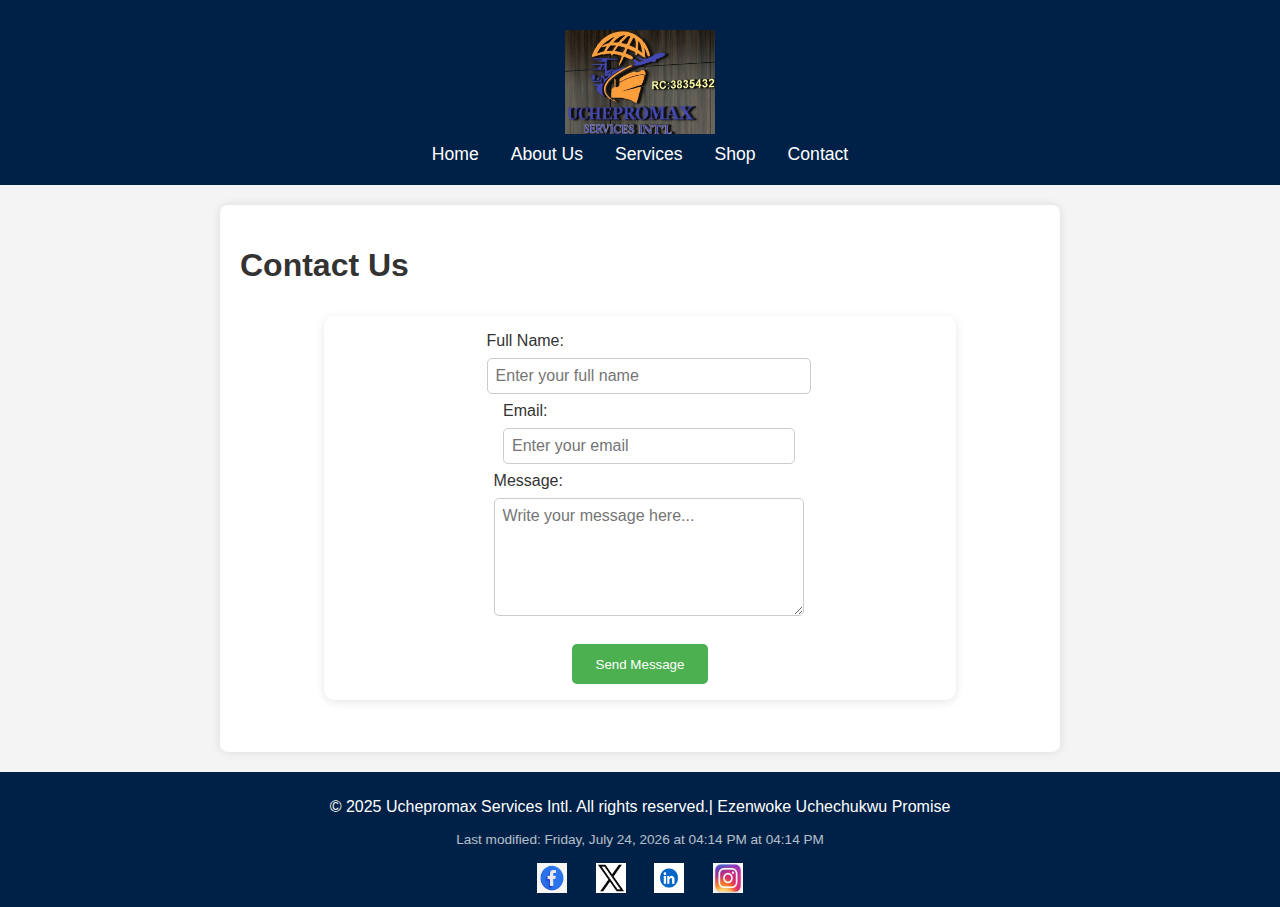
<file: project/contact.html>
<!DOCTYPE html>
<html lang="en">
<head>
    <meta charset="UTF-8">
    <meta name="viewport" content="width=device-width, initial-scale=1.0">
    <meta name="description" content="Contact Uchepromax Services Intl for inquiries.">
    <meta name="author" content="Ezenwoke Uchechukwu Promise">
    <title>Contact - Uchepromax Services Intl</title>
    <link rel="stylesheet" href="styles/styles.css">
    <link rel="stylesheet" href="styles/siteplan.css">
    <link rel="icon" href="images/favicon.ico">
</head>

<body>
    <header>
        <div class="logo-container">
            <img src="images/uchepromax.jpg" alt="Uchepromax Services Intl Logo" class="logo">
        </div>
        <nav>
            <ul>
                <li><a href="index.html">Home</a></li>
                <li><a href="about.html">About Us</a></li>
                <li><a href="services.html">Services</a></li>
                <li><a href="shop.html">Shop</a></li>
                <li><a href="contact.html">Contact</a></li>
            </ul>
        </nav>
    </header>

    <main>
        <section id="contact-section">
            <h1>Contact Us</h1>
            <form id="contact-form" action="form-action.html" method="POST">
                <div class="form-group">
                    <label for="name">Full Name:</label>
                    <input type="text" id="name" name="name" placeholder="Enter your full name" required>
                </div>

                <div class="form-group">
                    <label for="email">Email:</label>
                    <input type="email" id="email" name="email" placeholder="Enter your email" required>
                </div>

                <div class="form-group">
                    <label for="message">Message:</label>
                    <textarea id="message" name="message" rows="4" placeholder="Write your message here..." required></textarea>
                </div>

                <button type="submit" class="btn">Send Message</button>
            </form>
        </section>

        <!-- Modal Dialog -->
        <dialog id="confirmation-modal">
            <p>Your message has been sent successfully!</p>
            <button id="close-modal">Close</button>
        </dialog>
    </main>

    <footer>
        <p>&copy; 2025 Uchepromax Services Intl. All rights reserved.| Ezenwoke Uchechukwu Promise </p>
        <p class="last-modified-date"></p>
        <div class="social-links">
            <a href="https://www.facebook.com/profile.php?id=100006787088772&mibextid=wwXIfr&mibextid=wwXIfr" target="_blank">
                <img src="images/facebook.jpeg" alt="Facebook" />
            </a>
            <a href="https://x.com/uchepromaxi?s=21" target="_blank">
                <img src="images/x.png" alt="Twitter" />
            </a>
            <a href="https://www.linkedin.com/in/uchechukwu-ezenwoke?utm_source=share&utm_campaign=share_via&utm_content=profile&utm_medium=ios_app" target="_blank">
                <img src="images/linkedin.png" alt="LinkedIn" />
            </a>
            <a href="https://www.instagram.com/official_umoneyp?igsh=MTl2bW1uZmljZzBhbw%3D%3D&utm_source=qr" target="_blank">
                <img src="images/instagram.jpeg" alt="Instagram" />
            </a>
        </div>
    </footer>

    <script type="module" src="script/script.js" defer></script>
    <script>
        // Display last modified date
        document.querySelector('.last-modified-date').textContent = `Last modified: ${document.lastModified}`;

        // Modal close functionality
        document.getElementById('close-modal').addEventListener('click', () => {
            document.getElementById('confirmation-modal').close();
        });

        // Show modal after form submission (simulated)
        document.getElementById('contact-form').addEventListener('submit', (e) => {
            e.preventDefault();
            document.getElementById('confirmation-modal').showModal();
        });
    </script>
</body>
</html>
</file>
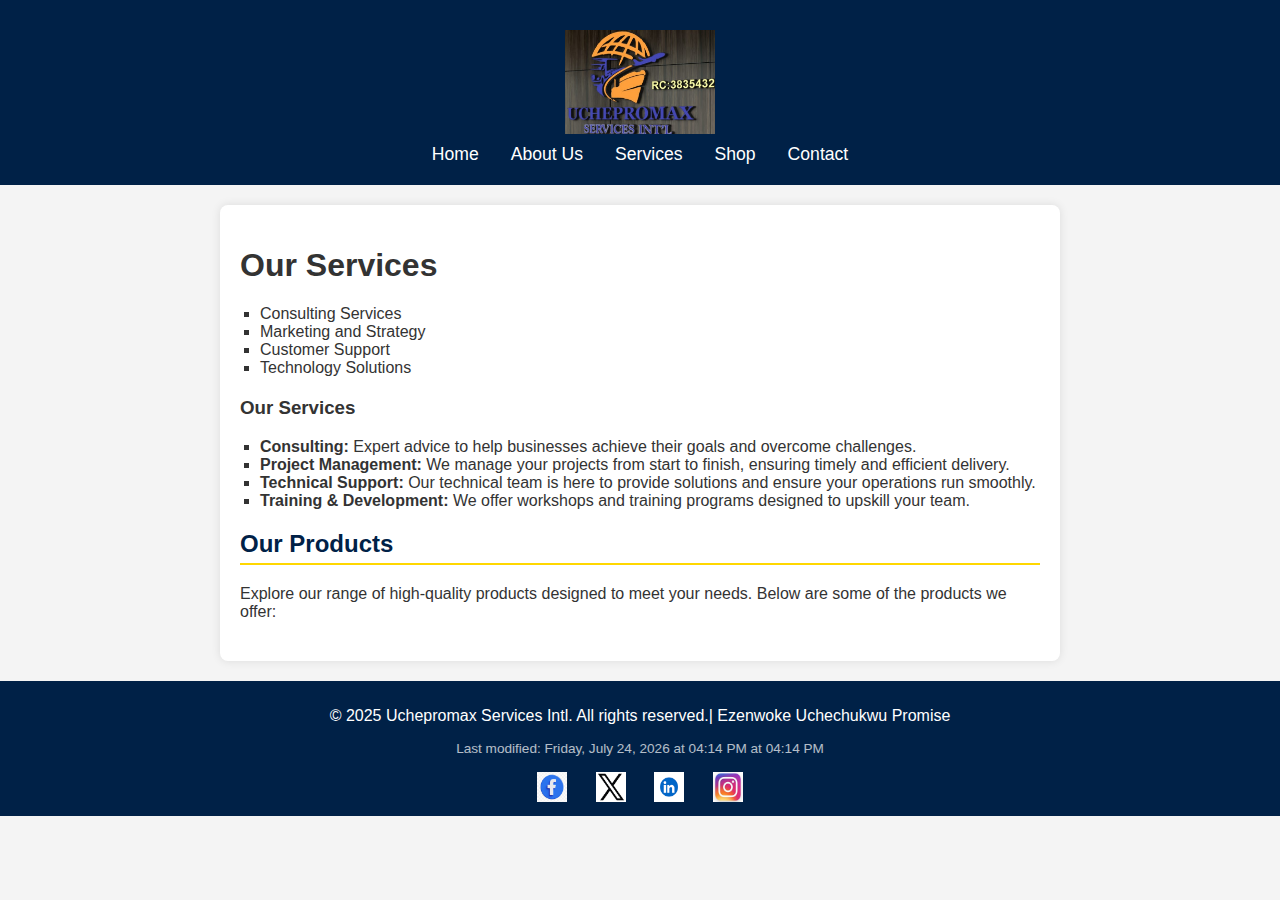
<file: project/services.html>
<!DOCTYPE html>
<html lang="en">
<head>
    <meta charset="UTF-8">
    <meta name="viewport" content="width=device-width, initial-scale=1.0">
    <meta name="description" content="Discover the professional services offered by Uchepromax Services Intl.">
    <meta name="author" content="Ezenwoke Uchechukwu Promise">
    <title>Services - Uchepromax Services Intl</title>
    <link rel="stylesheet" href="styles/styles.css">
    <link rel="stylesheet" href="styles/siteplan.css">
    <script src="script/script.js"></script>
    <link rel="icon" href="images/favicon.ico">
</head>
<body>
    <header>
        <div class="logo-container">
            <img src="images/uchepromax.jpg" alt="Uchepromax Services Intl Logo" class="logo">
        </div>
        <nav>
            <ul>
                <li><a href="index.html">Home</a></li>
                <li><a href="about.html">About Us</a></li>
                <li><a href="services.html">Services</a></li>
                <li><a href="shop.html">Shop</a></li>
                <li><a href="contact.html">Contact</a></li>
            </ul>
        </nav>
    </header>

    <main>
        <section>
            <h1>Our Services</h1>
            <ul>
                <li>Consulting Services</li>
                <li>Marketing and Strategy</li>
                <li>Customer Support</li>
                <li>Technology Solutions</li>
            </ul>
        </section>
        <h3>Our Services</h3>
        <ul>
          <li><strong>Consulting:</strong> Expert advice to help businesses achieve their goals and overcome challenges.</li>
          <li><strong>Project Management:</strong> We manage your projects from start to finish, ensuring timely and efficient delivery.</li>
          <li><strong>Technical Support:</strong> Our technical team is here to provide solutions and ensure your operations run smoothly.</li>
          <li><strong>Training & Development:</strong> We offer workshops and training programs designed to upskill your team.</li>
        </ul>
      </section>
  
      <section id="products" class="products-section">
        <h2>Our Products</h2>
        <p>Explore our range of high-quality products designed to meet your needs. Below are some of the products we offer:</p>
        
        <ul id="product-list" class="product-list">
          <!-- Products will be dynamically inserted here -->
        </ul>
      </section>
  
    </main>

    <footer>
        <p>&copy; 2025 Uchepromax Services Intl. All rights reserved.| Ezenwoke Uchechukwu Promise </p><p class="last-modified-date"></p>
        <div class="social-links">
            <a href="https://www.facebook.com/profile.php?id=100006787088772&mibextid=wwXIfr&mibextid=wwXIfr" target="_blank">
                <img src="images/facebook.jpeg" alt="Facebook" />
            </a>
            <a href="https://x.com/uchepromaxi?s=21" target="_blank">
                <img src="images/x.png" alt="Twitter" />
            </a>
            <a href="https://www.linkedin.com/in/uchechukwu-ezenwoke?utm_source=share&utm_campaign=share_via&utm_content=profile&utm_medium=ios_app" target="_blank">
                <img src="images/linkedin.png" alt="LinkedIn" />
            </a>
            <a href="https://www.instagram.com/official_umoneyp?igsh=MTl2bW1uZmljZzBhbw%3D%3D&utm_source=qr" target="_blank">
                <img src="images/instagram.jpeg" alt="Instagram" />
            </a>
        </div>
        
    </footer> 
</body>
</html>
</file>
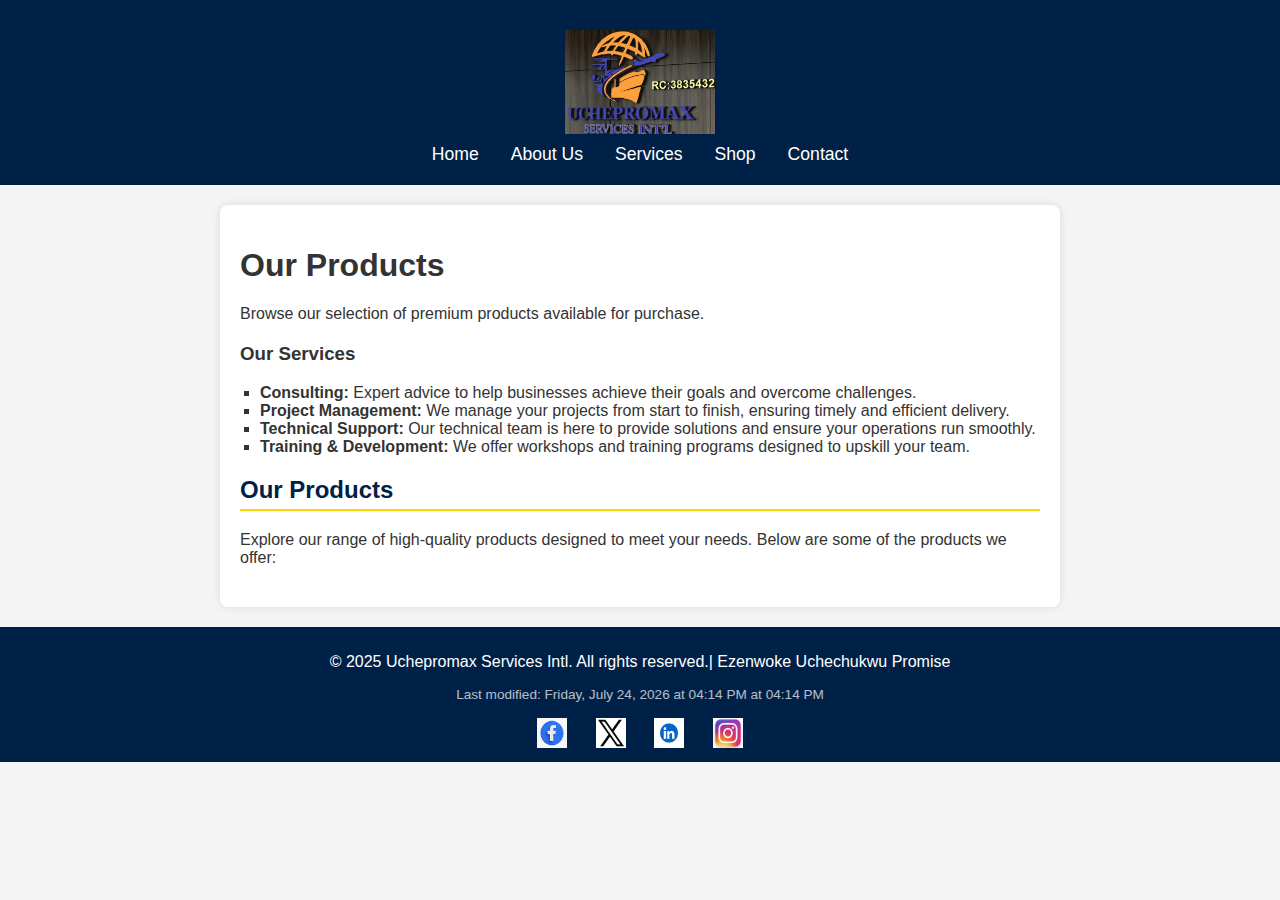
<file: project/shop.html>
<!DOCTYPE html>
<html lang="en">
<head>
    <meta charset="UTF-8">
    <meta name="viewport" content="width=device-width, initial-scale=1.0">
    <meta name="description" content="Shop the best products from Uchepromax Services Intl.">
    <meta name="author" content="Ezenwoke Uchechukwu Promise">
    <title>Shop - Uchepromax Services Intl</title>
    <link rel="stylesheet" href="styles/styles.css">
    <link rel="stylesheet" href="styles/siteplan.css">
    <script src="script/script.js"></script>
    <link rel="icon" href="images/favicon.ico">
</head>
<body>
    <header>
        <div class="logo-container">
            <img src="images/uchepromax.jpg" alt="Uchepromax Services Intl Logo" class="logo">
        </div>
        <nav>
            <ul>
                <li><a href="index.html">Home</a></li>
                <li><a href="about.html">About Us</a></li>
                <li><a href="services.html">Services</a></li>
                <li><a href="shop.html">Shop</a></li>
                <li><a href="contact.html">Contact</a></li>
            </ul>
        </nav>
    </header>

    <main>
        <section>
            <h1>Our Products</h1>
            <p>Browse our selection of premium products available for purchase.</p>
        </section>
        <h3>Our Services</h3>
        <ul>
          <li><strong>Consulting:</strong> Expert advice to help businesses achieve their goals and overcome challenges.</li>
          <li><strong>Project Management:</strong> We manage your projects from start to finish, ensuring timely and efficient delivery.</li>
          <li><strong>Technical Support:</strong> Our technical team is here to provide solutions and ensure your operations run smoothly.</li>
          <li><strong>Training & Development:</strong> We offer workshops and training programs designed to upskill your team.</li>
        </ul>
      </section>
  
      <section id="products" class="products-section">
        <h2>Our Products</h2>
        <p>Explore our range of high-quality products designed to meet your needs. Below are some of the products we offer:</p>
        
        <ul id="product-list" class="product-list">
          <!-- Products will be dynamically inserted here -->
        </ul>
      </section>
  
    </main>

    <footer>
        <p>&copy; 2025 Uchepromax Services Intl. All rights reserved.| Ezenwoke Uchechukwu Promise </p><p class="last-modified-date"></p>
        <div class="social-links">
            <a href="https://www.facebook.com/profile.php?id=100006787088772&mibextid=wwXIfr&mibextid=wwXIfr" target="_blank">
                <img src="images/facebook.jpeg" alt="Facebook" />
            </a>
            <a href="https://x.com/uchepromaxi?s=21" target="_blank">
                <img src="images/x.png" alt="Twitter" />
            </a>
            <a href="https://www.linkedin.com/in/uchechukwu-ezenwoke?utm_source=share&utm_campaign=share_via&utm_content=profile&utm_medium=ios_app" target="_blank">
                <img src="images/linkedin.png" alt="LinkedIn" />
            </a>
            <a href="https://www.instagram.com/official_umoneyp?igsh=MTl2bW1uZmljZzBhbw%3D%3D&utm_source=qr" target="_blank">
                <img src="images/instagram.jpeg" alt="Instagram" />
            </a>
        </div>
        
    </footer>
</file>
<file: styles/small.css>
/* Load Google Fonts */
@import url('https://fonts.googleapis.com/css2?family=Roboto:wght@400;700&family=Playfair+Display:wght@400;700&display=swap');

/* Define Global Variables */
:root {
    --primary-color: #2E8B57;
    --secondary-color: #F5F5F5;
    --accent-color: #F4A460;
    --font-family: "Roboto", sans-serif;
    --heading-font-family: "Playfair Display", serif;
}

/* Global Styling */
body {
    font-family: var(--font-family);
    margin: 0;
    padding: 0;
    background-color: var(--accent-color);
    color: #333;
}

/* Header */
header {
    background-color: var(--primary-color);
    padding: 20px;
    text-align: center;
    color: white;
}

nav ul {
    list-style-type: none;
    padding: 0;
    display: flex;
    justify-content: center;
    gap: 15px;
}

nav ul li {
    display: inline-block;
}

nav ul li a {
    color: white;
    text-decoration: none;
    font-weight: bold;
    padding: 8px 12px;
    transition: color 0.3s ease-in-out;
}

nav ul li a:hover {
    color: #FFD700; /* Gold Hover Effect */
}

/* Hero Section */
.hero {
    text-align: center;
    padding: 40px;
    background-color: #FFE4B5;
    font-family: var(--heading-font-family);
}

/* Cards Container */
.cards-container {
    display: flex;
    flex-wrap: wrap;
    justify-content: center;
    gap: 20px;
    padding: 20px;
}

/* Individual Card */
.card {
    background: white;
    padding: 15px;
    border-radius: 8px;
    box-shadow: 0 4px 8px rgba(0, 0, 0, 0.2);
    width: 300px;
    text-align: center;
    transition: transform 0.3s ease-in-out, box-shadow 0.3s ease-in-out;
}

/* Card Hover Effect */
.card:hover {
    transform: scale(1.05);
    box-shadow: 0 6px 12px rgba(0, 0, 0, 0.3);
}

/* Card Images */
.card img {
    width: 100%;
    border-radius: 5px;
}

/* Card Links */
.card ul {
    list-style-type: none;
    padding: 0;
}

.card ul li {
    margin: 5px 0;
}

.card ul li a {
    color: var(--primary-color);
    font-weight: bold;
    text-decoration: none;
    transition: color 0.3s ease-in-out;
}

.card ul li a:hover {
    color: #FFD700; /* Gold Hover Effect */
}

/* Footer */
footer {
    text-align: center;
    background-color: var(--primary-color);
    color: white;
    padding: 10px;
    position: relative;
    bottom: 0;
    width: 100%;
}

/* Responsive Design for Mobile */
@media (max-width: 768px) {
    .cards-container {
        flex-direction: column;
        align-items: center;
    }

    .card {
        width: 90%;
    }

    nav ul {
        flex-direction: column;
        align-items: center;
    }

    nav ul li {
        margin: 5px 0;
    }
}
</file>
<file: styles/larger.css>
/* larger.css - Styles for larger screens */

@media screen and (min-width: 768px) {
    body {
        font-size: 18px;
        line-height: 1.6;
    }

    header {
        display: flex;
        justify-content: space-between;
        align-items: center;
        padding: 20px;
        background-color: #333;
        color: white;
    }

    nav ul {
        display: flex;
        justify-content: center;
    }

    nav ul li {
        margin: 0 15px;
    }

    nav a {
        font-size: 18px;
        padding: 10px 15px;
        transition: background-color 0.3s;
    }

    nav a:hover {
        background-color: #555;
    }

    main {
        max-width: 900px;
        margin: 0 auto;
    }

    section {
        padding: 20px;
        border-bottom: 1px solid #ddd;
    }

    #course-list div {
        display: flex;
        justify-content: space-between;
        padding: 10px;
        border-radius: 5px;
        font-weight: bold;
    }

    footer {
        text-align: center;
        padding: 15px;
        background-color: #222;
        color: white;
    }
}
</file>
<file: chamber/styles/normalise.css>
/* ============================
   🌍 Global Styles
============================ */
body {
    font-family: Arial, sans-serif;
    margin: 0;
    padding: 0;
    background-color: #f4f4f4;
    text-align: center;
}

h1, h2 {
    color: #2c3e50;
}

/* ============================
   📌 Header & Navigation
============================ */
header {
    background-color: #2c3e50;
    color: white;
    padding: 1rem;
}

nav ul {
    list-style: none;
    padding: 0;
    display: flex;
    justify-content: center;
}

nav ul li {
    margin: 0 15px;
}

nav ul li a {
    color: white;
    text-decoration: none;
    font-weight: bold;
    transition: color 0.3s ease-in-out;
}

nav ul li a:hover {
    color: #f39c12;
}

nav ul li a.active {
    text-decoration: underline;
}

/* Mobile-Friendly Navigation */
@media screen and (max-width: 768px) {
    nav ul {
        flex-direction: column;
        display: none;
    }

    nav ul.active {
        display: flex;
    }

    .menu-toggle {
        display: block;
        background: none;
        border: none;
        font-size: 1.5rem;
        cursor: pointer;
        color: white;
        position: absolute;
        top: 15px;
        right: 20px;
    }
}

/* ============================
   🎯 Hero Section (Index Page)
============================ */
#hero {
    position: relative;
    text-align: center;
    color: white;
}

.hero-text {
    position: absolute;
    top: 50%;
    left: 50%;
    transform: translate(-50%, -50%);
    background-color: rgba(0, 0, 0, 0.6);
    padding: 1.5rem;
    max-width: 80%;
    border-radius: 10px;
}

.cta-button {
    background-color: #ff6600;
    color: white;
    padding: 12px 24px;
    text-decoration: none;
    font-weight: bold;
    border-radius: 5px;
    transition: background 0.3s ease-in-out;
}

.cta-button:hover {
    background-color: #e55b00;
}

/* ============================
   🌦️ Weather Section (Index)
============================ */
.weather {
    padding: 20px;
    background-color: white;
    box-shadow: 0px 4px 8px rgba(0, 0, 0, 0.1);
    border-radius: 8px;
    display: inline-block;
    margin-top: 20px;
}

/* ============================
   💡 Business Spotlight (Index)
============================ */
.spotlight-container {
    display: grid;
    grid-template-columns: repeat(auto-fit, minmax(280px, 1fr));
    gap: 1.5rem;
    padding: 20px;
    max-width: 1100px;
    margin: auto;
}

.spotlight-card {
    background: white;
    padding: 20px;
    border-radius: 10px;
    box-shadow: 0px 4px 8px rgba(0, 0, 0, 0.15);
    text-align: center;
    transition: transform 0.3s ease-in-out;
    display: flex;
    flex-direction: column;
    align-items: center;
}

.spotlight-card img {
    width: 180px;
    height: 180px;
    object-fit: cover;
    border-radius: 10px;
    margin-bottom: 12px;
    box-shadow: 0px 2px 6px rgba(0, 0, 0, 0.2);
}

.spotlight-card h3 {
    font-size: 1.2rem;
    margin: 0;
    color: #2c3e50;
}

.spotlight-card p {
    font-size: 0.9rem;
    color: #555;
    margin-top: 5px;
}

.spotlight-card:hover {
    transform: scale(1.05);
}

/* ============================
   🏢 Business Directory (Directory Page)
============================ */
.directory-container {
    display: grid;
    grid-template-columns: repeat(auto-fit, minmax(280px, 1fr));
    gap: 1.5rem;
    padding: 20px;
    max-width: 1100px;
    margin: auto;
}

.directory-card {
    background: white;
    padding: 20px;
    border-radius: 10px;
    box-shadow: 0px 4px 8px rgba(0, 0, 0, 0.15);
    text-align: center;
    transition: transform 0.3s ease-in-out;
    display: flex;
    flex-direction: column;
    align-items: center;
}

.directory-card img {
    width: 120px;
    height: 120px;
    object-fit: cover;
    border-radius: 8px;
    margin-bottom: 12px;
    box-shadow: 0px 2px 6px rgba(0, 0, 0, 0.2);
}

.directory-card h3 {
    font-size: 1.2rem;
    margin: 0;
    color: #2c3e50;
}

.directory-card p {
    font-size: 0.9rem;
    color: #555;
    margin-top: 5px;
}

.directory-card:hover {
    transform: scale(1.05);
}

/* ============================
   📜 Footer
============================ */
footer {
    margin-top: 20px;
    padding: 15px;
    background: #2c3e50;
    color: white;
}

/* ============================
   📱 Responsive Design
============================ */
@media screen and (max-width: 768px) {
    .spotlight-container, .directory-container {
        grid-template-columns: 1fr;
    }

    .spotlight-card img, .directory-card img {
        width: 150px;
        height: 150px;
    }
}
</file>
<file: project/styles/styles.css>
:root {
  --primary-color: #4CAF50;
  --dark-color: #333;
  --light-bg: #f4f4f4;
  --text-light: #fff;
  --transition: 0.3s ease;
  --font-main: Arial, sans-serif;
}

/* General Styles */
body {
  font-family: var(--font-main);
  margin: 0;
  padding: 0;
  background-color: var(--light-bg);
  color: var(--dark-color);
}

header {
  background-color: var(--dark-color);
  padding: 1rem;
  position: relative;
}

.logo {
  max-width: 150px;
  height: auto;
  display: block;
  margin: 10px auto;
}

/* Menu Toggle Button */
.menu-toggle {
  display: none;
  background: var(--dark-color);
  color: var(--text-light);
  padding: 10px 15px;
  border: none;
  cursor: pointer;
  font-size: 1.5rem;
}

nav ul {
  list-style: none;
  display: flex;
  justify-content: center;
  padding: 0;
  margin: 0;
}

nav ul li {
  margin: 0 1rem;
}

nav ul li a {
  color: var(--text-light);
  text-decoration: none;
  font-size: 1.1rem;
  transition: color var(--transition);
}

nav ul li a:hover {
  color: var(--primary-color);
}

/* Responsive Nav */
@media (max-width: 768px) {
  .menu-toggle {
    display: block;
  }

  nav ul {
    display: none;
    flex-direction: column;
    background: var(--dark-color);
    position: absolute;
    top: 60px;
    left: 0;
    width: 100%;
    z-index: 1000;
  }

  nav ul.open {
    display: flex;
  }

  nav ul li {
    margin: 1rem 0;
    text-align: center;
  }
}

/* Hero Section */
#hero {
  background-color: var(--primary-color);
  color: var(--text-light);
  text-align: center;
  padding: 4rem 1rem;
}

#hero img {
  max-width: 100%;
  height: auto;
  margin-top: 1.5rem;
}

/* Sections */
#about-us,
#services,
#shop,
#contact {
  margin: 2rem auto;
  text-align: center;
  padding: 0 1rem;
}

.wireframe-container {
  text-align: center; /* Center the image */
  max-width: 100%;     /* Ensure the image fits within the container */
  margin: 20px auto;   /* Center the container and add margin */
}

.wireframe-container img {
  width: 100%;  /* Make the image responsive */
  height: auto; /* Maintain aspect ratio */
}

/* Footer */
footer {
  background-color: var(--dark-color);
  color: var(--text-light);
  text-align: center;
  padding: 1rem;
}

footer .social-links {
  margin-top: 1rem;
}

footer .social-links a {
  margin: 0 0.75rem;
  display: inline-block;
}

footer .social-links img {
  width: 30px;
  height: 30px;
  transition: transform var(--transition);
}

footer .social-links a:hover img {
  transform: scale(1.1);
}

/* Form Styles */
form {
  display: flex;
  flex-direction: column;
  align-items: center;
  margin: 2rem auto;
  padding: 1rem;
  background: white;
  border-radius: 10px;
  box-shadow: 0 2px 10px rgba(0, 0, 0, 0.1);
  width: 90%;
  max-width: 600px;
}

form label,
form input,
form textarea {
  width: 100%;
  margin: 0.5rem 0;
  font-size: 1rem;
}

form input,
form textarea {
  padding: 0.5rem;
  border: 1px solid #ccc;
  border-radius: 5px;
  font-family: var(--font-main);
}

form textarea {
  resize: vertical;
  min-height: 100px;
}

form button {
  background-color: var(--primary-color);
  color: var(--text-light);
  border: none;
  padding: 0.8rem 1.5rem;
  border-radius: 5px;
  cursor: pointer;
  margin-top: 1rem;
  transition: background-color var(--transition);
}

form button:hover {
  background-color: #45a049;
}

.last-modified-date {
  font-size: 0.85rem;
  opacity: 0.7;
  margin-top: 0.5rem;
}
.product-list {
  list-style-type: none;
  padding: 0;
}

.product-list li {
  margin-bottom: 2rem;
  border: 1px solid #ddd;
  padding: 1rem;
  background-color: #f9f9f9;
}

.product-list img {
  max-width: 100%;
  height: auto;
}
#service-list {
  display: grid;
  grid-template-columns: repeat(auto-fit, minmax(300px, 1fr));
  gap: 2rem;
  list-style: none;
  padding: 0;
}

#service-list li {
  background: #f9f9f9;
  padding: 1rem;
  border-radius: 12px;
  box-shadow: 0 4px 12px rgba(0,0,0,0.1);
  text-align: center;
}

#service-list img {
  border-radius: 8px;
  margin-bottom: 1rem;
}
</file>
<file: styles/prophets.css>
body {
    font-family: Arial, sans-serif;
    margin: 0;
    padding: 0;
    background-color: #f4f4f4;
    text-align: center;
}

header {
    background-color: #2c3e50;
    color: white;
    padding: 1rem;
}

h1 {
    margin: 0;
}

main {
    display: flex;
    flex-wrap: wrap;
    justify-content: center;
    padding: 20px;
}

#cards {
    display: flex;
    flex-wrap: wrap;
    gap: 20px;
    justify-content: center;
}

section {
    background: white;
    padding: 15px;
    border-radius: 8px;
    box-shadow: 0px 4px 8px rgba(0, 0, 0, 0.2);
    text-align: center;
    width: 300px;
}

img {
    border-radius: 8px;
    width: 100%;
    height: auto;
}

footer {
    margin-top: 20px;
    padding: 10px;
    background: #2c3e50;
    color: white;
}
</file>
<file: chamber/styles/discover.css>
.grid-container {
    display: grid;
    gap: 15px;
    padding: 20px;
}

/* Small Screens (Mobile: 1 Column) */
@media (max-width: 640px) {
    .grid-container {
        grid-template-areas:
            "card1"
            "card2"
            "card3"
            "card4"
            "card5"
            "card6"
            "card7"
            "card8";
    }
}

/* Medium Screens (Tablet: 2 Columns) */
@media (min-width: 641px) and (max-width: 1024px) {
    .grid-container {
        grid-template-areas:
            "card1 card2"
            "card3 card4"
            "card5 card6"
            "card7 card8";
    }
}

/* Large Screens (Desktop: 4 Columns) */
@media (min-width: 1025px) {
    .grid-container {
        grid-template-areas:
            "card1 card2 card3 card4"
            "card5 card6 card7 card8";
    }
}

.card img {
    width: 100%;
    height: auto;
    transition: transform 0.3s ease, filter 0.3s ease;
}

@media (min-width: 641px) {
    .card img:hover {
        transform: scale(1.1);
        filter: brightness(80%);
    }
}
</file>
<file: chamber/styles/join.css>
/* General Styles */
body {
    font-family: Arial, sans-serif;
    margin: 0;
    padding: 0;
    background-color: #f9f9f9;
}

/* Header Styling */
header {
    background-color: #005a9c;
    color: white;
    padding: 15px;
    text-align: center;
}

nav ul {
    list-style-type: none;
    padding: 0;
}

nav ul li {
    display: inline;
    margin: 0 15px;
}

nav ul li a {
    color: white;
    text-decoration: none;
    font-weight: bold;
}

/* Form Container */
.form-container {
    max-width: 600px;
    margin: 20px auto;
    background: white;
    padding: 20px;
    border-radius: 5px;
    box-shadow: 0 0 10px rgba(0, 0, 0, 0.1);
}

label {
    display: block;
    margin-top: 10px;
    font-weight: bold;
}

input, select, textarea {
    width: 100%;
    padding: 8px;
    margin-top: 5px;
    border: 1px solid #ccc;
    border-radius: 4px;
}

input[type="submit"] {
    background-color: #005a9c;
    color: white;
    font-size: 16px;
    font-weight: bold;
    cursor: pointer;
    border: none;
    margin-top: 15px;
}

input[type="submit"]:hover {
    background-color: #003f73;
}

/* Membership Cards */
.membership-cards {
    display: flex;
    flex-wrap: wrap;
    justify-content: center;
    margin-top: 20px;
}

.card {
    width: 200px;
    background: white;
    margin: 10px;
    padding: 15px;
    border-radius: 8px;
    box-shadow: 0 0 10px rgba(0, 0, 0, 0.1);
    text-align: center;
    transition: transform 0.5s ease-in-out, opacity 0.8s ease-in-out;
    opacity: 0;
    transform: translateY(20px);
}

.card h3 {
    color: #005a9c;
}

.card button {
    background-color: #005a9c;
    color: white;
    padding: 10px;
    border: none;
    cursor: pointer;
    margin-top: 10px;
    border-radius: 5px;
}

.card button:hover {
    background-color: #003f73;
}

/* Animation on Load */
@keyframes fadeIn {
    from {
        opacity: 0;
        transform: translateY(20px);
    }
    to {
        opacity: 1;
        transform: translateY(0);
    }
}

.loaded .card {
    opacity: 1;
    transform: translateY(0);
    animation: fadeIn 0.8s ease-in-out forwards;
}

/* Modal Styling */
dialog {
    border: none;
    padding: 20px;
    border-radius: 5px;
    box-shadow: 0 0 15px rgba(0, 0, 0, 0.2);
}

dialog::backdrop {
    background-color: rgba(0, 0, 0, 0.5);
}

dialog button {
    background-color: #005a9c;
    color: white;
    padding: 8px;
    border: none;
    cursor: pointer;
    margin-top: 10px;
    border-radius: 5px;
}

dialog button:hover {
    background-color: #003f73;
}

/* Footer */
footer {
    background-color: #333;
    color: white;
    text-align: center;
    padding: 15px;
    margin-top: 20px;
}

/* Responsive Design */
@media (max-width: 768px) {
    .membership-cards {
        flex-direction: column;
        align-items: center;
    }
}
</file>
<file: project/styles/siteplan.css>
/* General Styles */
body {
    font-family: 'Open Sans', sans-serif;
    margin: 0;
    padding: 0;
    background-color: #f4f4f4;
    color: #333;
}

/* Header */
header {
    background-color: #002147;
    color: white;
    text-align: center;
    padding: 20px;
}

h1 {
    font-family: 'Poppins', sans-serif;
    font-size: 2em;
}

/* Main Content */
main {
    max-width: 800px;
    margin: 20px auto;
    padding: 20px;
    background: white;
    box-shadow: 0 0 10px rgba(0, 0, 0, 0.1);
    border-radius: 8px;
}

/* Sections */
section {
    margin-bottom: 20px;
}

h2 {
    font-family: 'Poppins', sans-serif;
    color: #002147;
    border-bottom: 2px solid #FFD700;
    padding-bottom: 5px;
}

ul {
    list-style-type: square;
    padding-left: 20px;
}

/* Wireframe Links */
#wireframe a {
    display: inline-block;
    margin: 10px 0;
    padding: 10px;
    background-color: #FFD700;
    color: #002147;
    text-decoration: none;
    font-weight: bold;
    border-radius: 5px;
}

#wireframe a:hover {
    background-color: #002147;
    color: #FFD700;
}

/* Footer */
footer {
    text-align: center;
    background-color: #002147;
    color: white;
    padding: 10px;
    margin-top: 20px;
}
</file>
<file: chamber/styles/styles.css>
/* Reset 
body {
    font-family: Arial, sans-serif;
    margin: 0;
    padding: 0;
    background-color: #f4f4f4;
    text-align: center;
}

/* Header */
header {
    background-color: #2c3e50;
    color: white;
    padding: 1rem;
}

h1 {
    margin: 0;
}

/* Navigation */
nav ul {
    list-style: none;
    padding: 0;
}

nav ul li {
    display: inline;
    margin: 0 15px;
}

nav ul li a {
    color: white;
    text-decoration: none;
    font-weight: bold;
    transition: color 0.3s ease-in-out;
}

nav ul li a:hover {
    color: #f39c12;
}

nav ul li a.active {
    text-decoration: underline;
}

/* Directory Section */
#members {
    display: flex;
    flex-wrap: wrap;
    justify-content: center;
    gap: 20px;
    padding: 20px;
}

/* Member Card */
.member-card {
    background: white;
    padding: 15px;
    border-radius: 8px;
    box-shadow: 0px 4px 8px rgba(0, 0, 0, 0.2);
    text-align: center;
    width: 300px;
    transition: transform 0.3s ease-in-out;
}

.member-card:hover {
    transform: scale(1.05);
}

/* Company Logo */
.member-card img {
    width: 150px; /* Fixed logo size */
    height: auto;
    margin-bottom: 10px;
    border-radius: 8px;
}

/* Member Information */
.member-card h2 {
    font-size: 18px;
    margin-bottom: 8px;
}

.member-card p {
    font-size: 14px;
    color: #555;
    margin: 5px 0;
}

/* Website Link */
.member-card a {
    display: inline-block;
    margin-top: 10px;
    padding: 5px 10px;
    background-color: #2c3e50;
    color: white;
    text-decoration: none;
    border-radius: 5px;
    font-size: 14px;
    transition: background 0.3s ease-in-out;
}

.member-card a:hover {
    background-color: #f39c12;
}

/* List View */
.list-view {
    display: block !important;
}

.list-view .member-card {
    width: 100%;
    display: flex;
    align-items: center;
    justify-content: start;
    padding: 10px;
}

.list-view .member-card img {
    width: 80px;
    height: 80px;
    margin-right: 15px;
}

/* Footer */
footer {
    margin-top: 20px;
    padding: 10px;
    background: #2c3e50;
    color: white;
}

/* Responsive Design */
@media screen and (max-width: 768px) {
    #members {
        flex-direction: column;
        align-items: center;
    }
    
    .member-card {
        width: 90%;
    }
}
</file>
